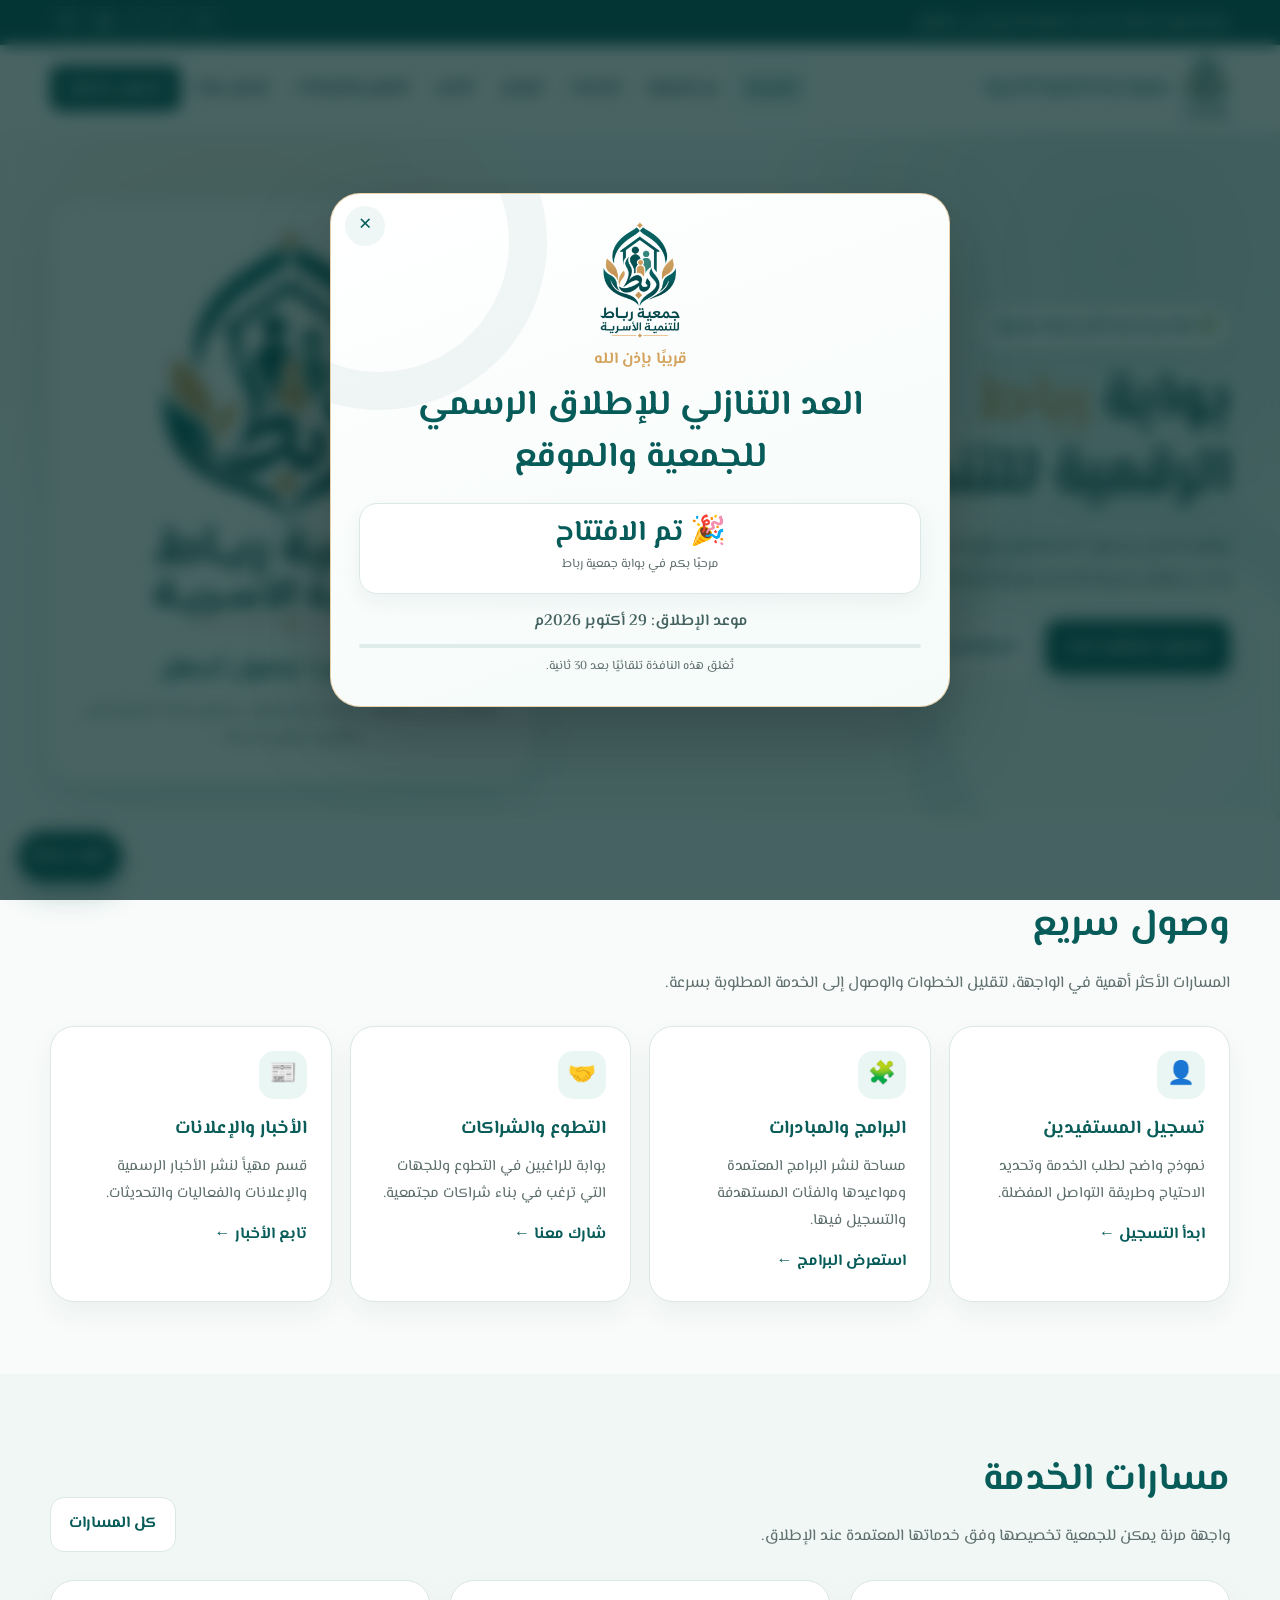
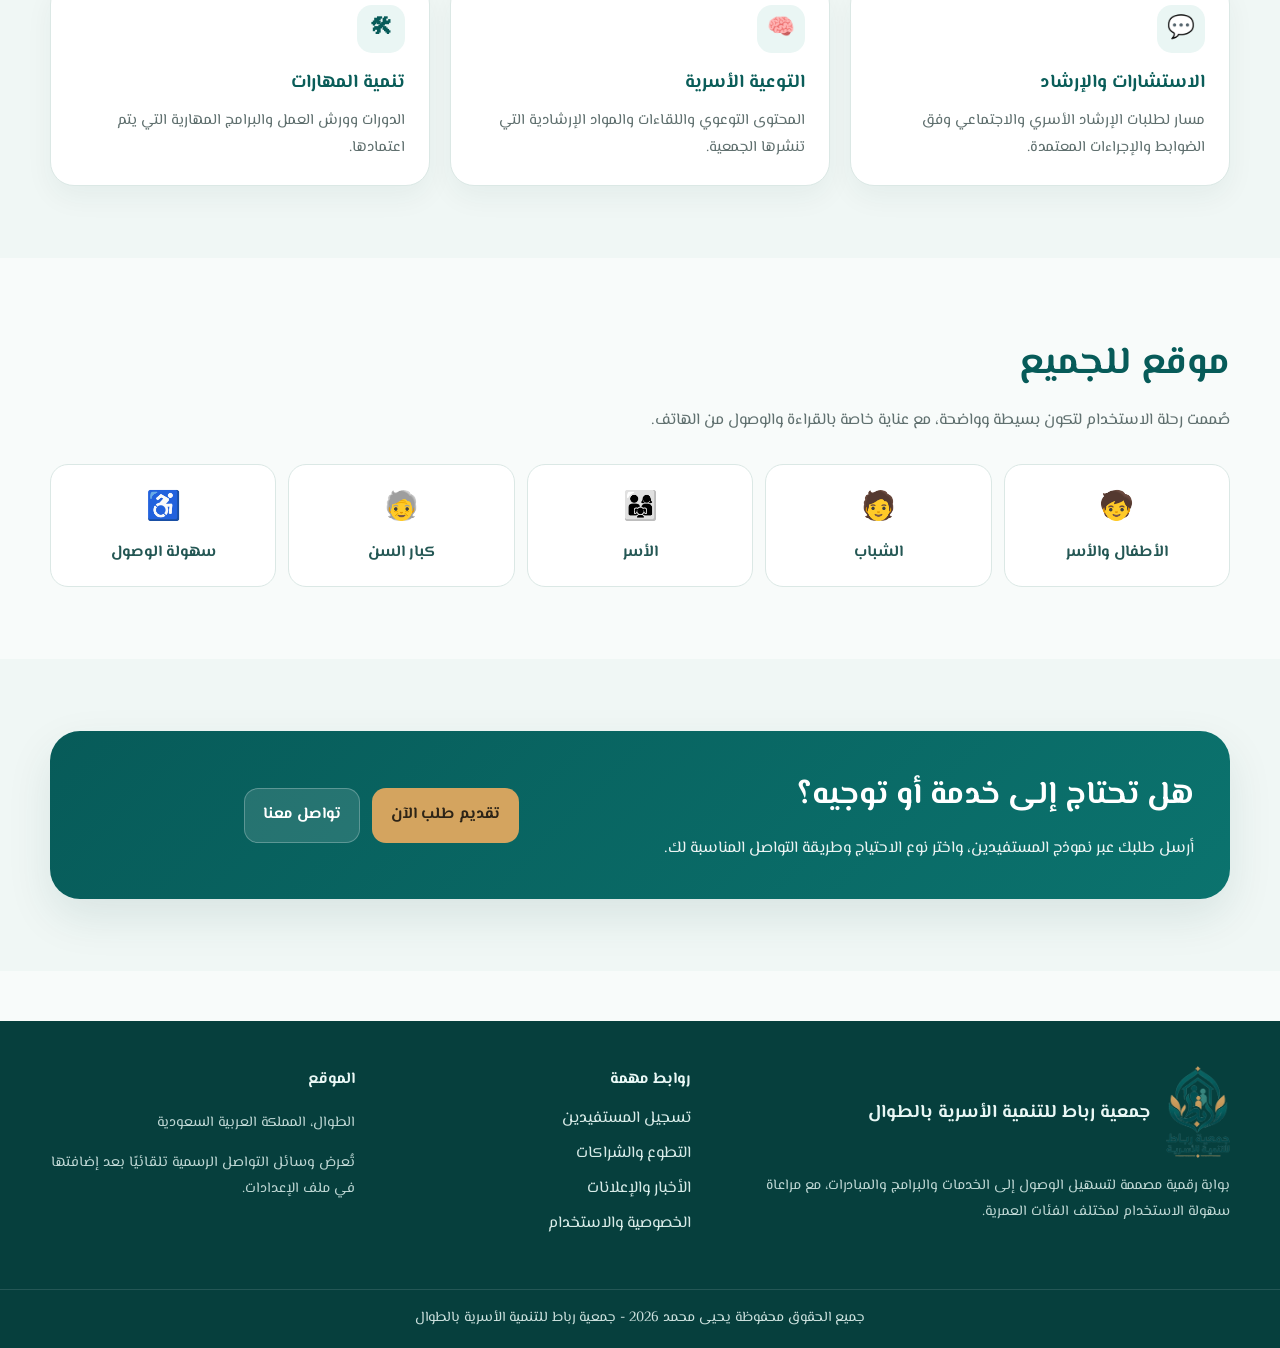
<file: index.html>
<!doctype html><html lang="ar" dir="rtl"><head><meta charset="utf-8"><meta name="viewport" content="width=device-width,initial-scale=1"><meta name="theme-color" content="#075b59"><meta name="description" content="الموقع الرسمي المقترح لجمعية رباط للتنمية الأسرية بالطوال: تسجيل المستفيدين، الخدمات، البرامج، الأخبار، التطوع والتواصل."><title>الرئيسية | جمعية رباط</title><link rel="icon" href="assets/images/icon-192.png"><link rel="manifest" href="manifest.webmanifest"><link rel="stylesheet" href="assets/css/style.css"></head><body><a class="skip-link" href="#main">تخطي إلى المحتوى الرئيسي</a>
<div class="topbar"><div class="container"><div class="topbar-note">منصة رقمية شاملة لخدمات التنمية الأسرية في الطوال</div><div class="access-tools" aria-label="أدوات تسهيل الوصول"><button id="fontUp" title="تكبير الخط">+أ</button><button id="fontDown" title="تصغير الخط">-أ</button><button id="fontReset" title="الحجم الافتراضي">أ</button><button id="contrastBtn" title="تباين عالٍ">◐</button><button id="motionBtn" title="تقليل الحركة">⏸</button></div></div></div>
<header class="site-header"><div class="container nav"><a class="brand" href="index.html"><img src="assets/images/logo-small.png" alt="شعار جمعية رباط للتنمية الأسرية"><span>جمعية رباط للتنمية الأسرية</span></a><button class="menu-btn" id="menuBtn" aria-label="فتح القائمة" aria-controls="navLinks" aria-expanded="false">☰</button><nav aria-label="التنقل الرئيسي"><ul class="nav-links" id="navLinks"><li><a href="index.html" class="active">الرئيسية</a></li><li><a href="about.html" class="">عن الجمعية</a></li><li><a href="services.html" class="">الخدمات</a></li><li><a href="programs.html" class="">البرامج</a></li><li><a href="news.html" class="">الأخبار</a></li><li><a href="volunteer.html" class="">التطوع والشراكات</a></li><li><a href="contact.html" class="">تواصل معنا</a></li><li><a class="nav-cta" href="beneficiaries.html">تسجيل مستفيد</a></li></ul></nav></div></header><main id="main"><section class="hero"><div class="container hero-grid"><div><span class="eyebrow">🌿 معًا نحو أسرة أكثر ترابطًا وتمكينًا</span><h1>بوابة <strong>رباط</strong> الرقمية<br>للتنمية الأسرية</h1><p>موقع شامل وسهل الاستخدام يضع الخدمات والبرامج والتسجيل والأخبار والتطوع في مكان واحد، ويهتم بتجربة واضحة ومريحة لمختلف الأعمار.</p><div class="actions"><a class="btn btn-primary" href="beneficiaries.html">تسجيل مستفيد جديد</a><a class="btn btn-secondary" href="services.html">استعراض الخدمات</a></div></div><div class="hero-card"><img src="assets/images/logo.png" alt="شعار جمعية رباط للتنمية الأسرية"><h2>خدمة أقرب • وصول أسهل</h2><p>تصميم عربي بالكامل، متجاوب مع الجوال، ويحتوي أدوات لتكبير النص والتباين وتقليل الحركة.</p></div></div></section>
<section class="section"><div class="container"><div class="section-head"><div><h2 class="section-title">وصول سريع</h2><p class="section-sub">المسارات الأكثر أهمية في الواجهة، لتقليل الخطوات والوصول إلى الخدمة المطلوبة بسرعة.</p></div></div><div class="grid-4"><a class="card quick-card" href="beneficiaries.html" style="text-decoration:none"><div class="icon">👤</div><h3>تسجيل المستفيدين</h3><p>نموذج واضح لطلب الخدمة وتحديد الاحتياج وطريقة التواصل المفضلة.</p><span class="card-link">ابدأ التسجيل ←</span></a><a class="card quick-card" href="programs.html" style="text-decoration:none"><div class="icon">🧩</div><h3>البرامج والمبادرات</h3><p>مساحة لنشر البرامج المعتمدة ومواعيدها والفئات المستهدفة والتسجيل فيها.</p><span class="card-link">استعرض البرامج ←</span></a><a class="card quick-card" href="volunteer.html" style="text-decoration:none"><div class="icon">🤝</div><h3>التطوع والشراكات</h3><p>بوابة للراغبين في التطوع وللجهات التي ترغب في بناء شراكات مجتمعية.</p><span class="card-link">شارك معنا ←</span></a><a class="card quick-card" href="news.html" style="text-decoration:none"><div class="icon">📰</div><h3>الأخبار والإعلانات</h3><p>قسم مهيأ لنشر الأخبار الرسمية والإعلانات والفعاليات والتحديثات.</p><span class="card-link">تابع الأخبار ←</span></a></div></div></section>
<section class="section alt"><div class="container"><div class="section-head"><div><h2 class="section-title">مسارات الخدمة</h2><p class="section-sub">واجهة مرنة يمكن للجمعية تخصيصها وفق خدماتها المعتمدة عند الإطلاق.</p></div><a class="btn btn-secondary" href="services.html">كل المسارات</a></div><div class="grid-3"><div class="card"><div class="icon">🏠</div><h3>الإرشاد الأسري</h3><p>مسار مخصص لعرض خدمات التوجيه والإرشاد وحجز الطلبات وفق الآلية التي تعتمدها الجمعية.</p></div><div class="card"><div class="icon">🎓</div><h3>التدريب والتوعية</h3><p>مساحة للبرامج التوعوية والورش والدورات والمواد الإرشادية الموجهة للمجتمع.</p></div><div class="card"><div class="icon">🌱</div><h3>التمكين والتنمية</h3><p>عرض المبادرات المرتبطة بالتمكين وتنمية المهارات وربط المستفيدين بالفرص المناسبة.</p></div></div></div></section>
<section class="section"><div class="container"><div class="section-head"><div><h2 class="section-title">موقع للجميع</h2><p class="section-sub">صُممت رحلة الاستخدام لتكون بسيطة وواضحة، مع عناية خاصة بالقراءة والوصول من الهاتف.</p></div></div><div class="audience"><div class="audience-item"><span>🧒</span>الأطفال والأسر</div><div class="audience-item"><span>🧑</span>الشباب</div><div class="audience-item"><span>👨‍👩‍👧</span>الأسر</div><div class="audience-item"><span>🧓</span>كبار السن</div><div class="audience-item"><span>♿</span>سهولة الوصول</div></div></div></section>
<section class="section alt"><div class="container"><div class="info-band"><div><h2>هل تحتاج إلى خدمة أو توجيه؟</h2><p>أرسل طلبك عبر نموذج المستفيدين، واختر نوع الاحتياج وطريقة التواصل المناسبة لك.</p></div><div class="actions"><a class="btn btn-gold" href="beneficiaries.html">تقديم طلب الآن</a><a class="btn btn-secondary" href="contact.html">تواصل معنا</a></div></div></div></section></main><footer class="site-footer"><div class="container footer-grid"><div><div class="footer-logo"><img src="assets/images/logo-small.png" alt="شعار جمعية رباط"><strong>جمعية رباط للتنمية الأسرية بالطوال</strong></div><p class="footer-text">بوابة رقمية مصممة لتسهيل الوصول إلى الخدمات والبرامج والمبادرات، مع مراعاة سهولة الاستخدام لمختلف الفئات العمرية.</p></div><div><strong>روابط مهمة</strong><ul class="footer-links"><li><a href="beneficiaries.html">تسجيل المستفيدين</a></li><li><a href="volunteer.html">التطوع والشراكات</a></li><li><a href="news.html">الأخبار والإعلانات</a></li><li><a href="privacy.html">الخصوصية والاستخدام</a></li></ul></div><div><strong>الموقع</strong><p class="footer-text location-value">الطوال، المملكة العربية السعودية</p><p class="footer-text">تُعرض وسائل التواصل الرسمية تلقائيًا بعد إضافتها في ملف الإعدادات.</p></div></div><div class="copyright"><div class="container">جميع الحقوق محفوظة يحيى محمد 2026 - جمعية رباط للتنمية الأسرية بالطوال</div></div></footer><a class="floating-help" href="beneficiaries.html">طلب خدمة</a><div class="toast" id="toast" role="status"></div><script src="assets/js/config.js"></script><script src="assets/js/site-data.js"></script><script src="assets/js/cms.js"></script><script src="assets/js/main.js"></script></body></html>
</file>
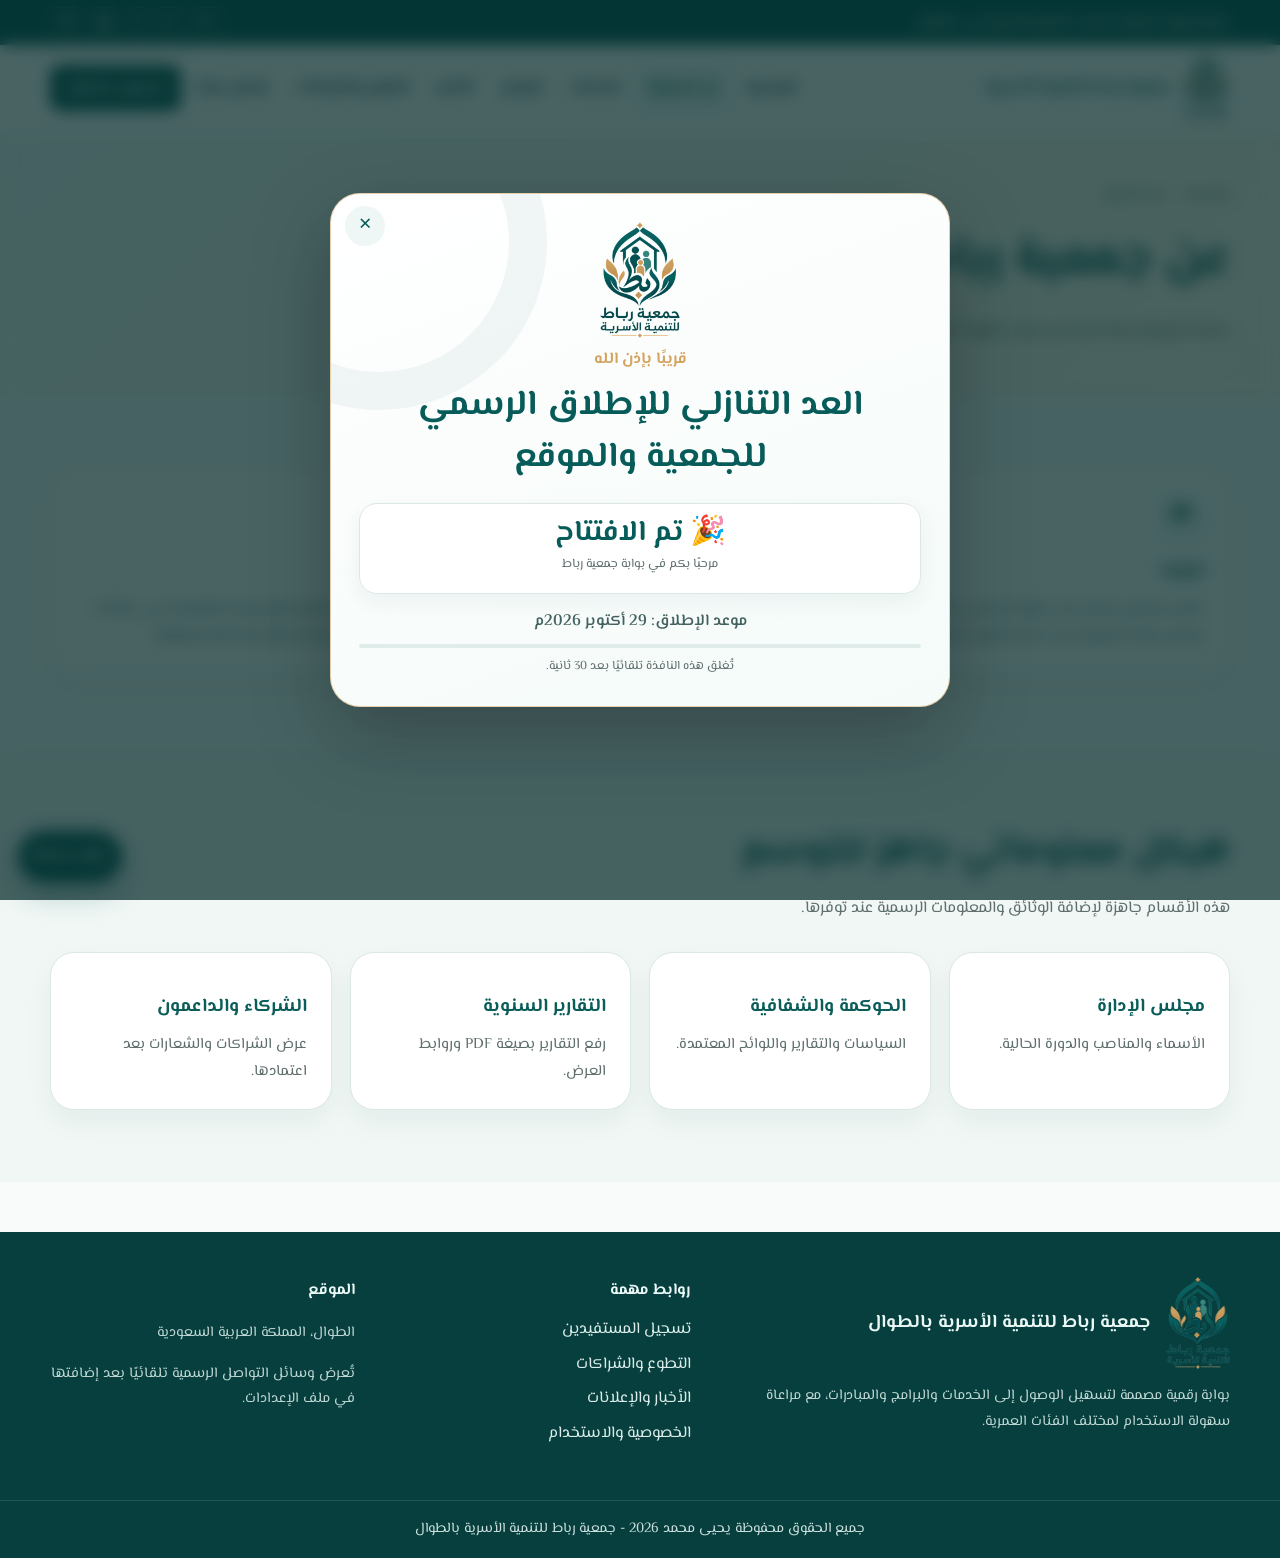
<file: about.html>
<!doctype html><html lang="ar" dir="rtl"><head><meta charset="utf-8"><meta name="viewport" content="width=device-width,initial-scale=1"><meta name="theme-color" content="#075b59"><meta name="description" content="جمعية رباط للتنمية الأسرية بالطوال"><title>عن الجمعية | جمعية رباط</title><link rel="icon" href="assets/images/icon-192.png"><link rel="manifest" href="manifest.webmanifest"><link rel="stylesheet" href="assets/css/style.css"></head><body><a class="skip-link" href="#main">تخطي إلى المحتوى الرئيسي</a>
<div class="topbar"><div class="container"><div class="topbar-note">منصة رقمية شاملة لخدمات التنمية الأسرية في الطوال</div><div class="access-tools" aria-label="أدوات تسهيل الوصول"><button id="fontUp" title="تكبير الخط">+أ</button><button id="fontDown" title="تصغير الخط">-أ</button><button id="fontReset" title="الحجم الافتراضي">أ</button><button id="contrastBtn" title="تباين عالٍ">◐</button><button id="motionBtn" title="تقليل الحركة">⏸</button></div></div></div>
<header class="site-header"><div class="container nav"><a class="brand" href="index.html"><img src="assets/images/logo-small.png" alt="شعار جمعية رباط للتنمية الأسرية"><span>جمعية رباط للتنمية الأسرية</span></a><button class="menu-btn" id="menuBtn" aria-label="فتح القائمة" aria-controls="navLinks" aria-expanded="false">☰</button><nav aria-label="التنقل الرئيسي"><ul class="nav-links" id="navLinks"><li><a href="index.html" class="">الرئيسية</a></li><li><a href="about.html" class="active">عن الجمعية</a></li><li><a href="services.html" class="">الخدمات</a></li><li><a href="programs.html" class="">البرامج</a></li><li><a href="news.html" class="">الأخبار</a></li><li><a href="volunteer.html" class="">التطوع والشراكات</a></li><li><a href="contact.html" class="">تواصل معنا</a></li><li><a class="nav-cta" href="beneficiaries.html">تسجيل مستفيد</a></li></ul></nav></div></header><main id="main"><section class="page-hero"><div class="container"><div class="breadcrumb">الرئيسية ← عن الجمعية</div><h1>عن جمعية رباط</h1><p>صفحة تعريفية مرنة تُستخدم لعرض الهوية المؤسسية والمعلومات الرسمية المعتمدة عن الجمعية بعد اعتمادها.</p></div></section><section class="section"><div class="container"><div class="grid-3"><div class="card"><div class="icon">👁</div><h3>الرؤية</h3><p>مكان مخصص لإدراج نص الرؤية الرسمي المعتمد من مجلس إدارة الجمعية دون الحاجة لتغيير تصميم الموقع.</p></div><div class="card"><div class="icon">🎯</div><h3>الرسالة</h3><p>مكان مخصص لإدراج الرسالة المؤسسية الرسمية للجمعية فور اعتماد الصياغة النهائية.</p></div><div class="card"><div class="icon">💎</div><h3>القيم</h3><p>يمكن عرض القيم المؤسسية المعتمدة في بطاقات واضحة ومختصرة تسهّل قراءتها وفهمها.</p></div></div></div></section><section class="section alt"><div class="container"><div class="section-head"><div><h2 class="section-title">هيكل معلوماتي جاهز للتوسع</h2><p class="section-sub">هذه الأقسام جاهزة لإضافة الوثائق والمعلومات الرسمية عند توفرها.</p></div></div><div class="grid-4"><div class="card"><h3>مجلس الإدارة</h3><p>الأسماء والمناصب والدورة الحالية.</p></div><div class="card"><h3>الحوكمة والشفافية</h3><p>السياسات والتقارير واللوائح المعتمدة.</p></div><div class="card"><h3>التقارير السنوية</h3><p>رفع التقارير بصيغة PDF وروابط العرض.</p></div><div class="card"><h3>الشركاء والداعمون</h3><p>عرض الشراكات والشعارات بعد اعتمادها.</p></div></div></div></section></main><footer class="site-footer"><div class="container footer-grid"><div><div class="footer-logo"><img src="assets/images/logo-small.png" alt="شعار جمعية رباط"><strong>جمعية رباط للتنمية الأسرية بالطوال</strong></div><p class="footer-text">بوابة رقمية مصممة لتسهيل الوصول إلى الخدمات والبرامج والمبادرات، مع مراعاة سهولة الاستخدام لمختلف الفئات العمرية.</p></div><div><strong>روابط مهمة</strong><ul class="footer-links"><li><a href="beneficiaries.html">تسجيل المستفيدين</a></li><li><a href="volunteer.html">التطوع والشراكات</a></li><li><a href="news.html">الأخبار والإعلانات</a></li><li><a href="privacy.html">الخصوصية والاستخدام</a></li></ul></div><div><strong>الموقع</strong><p class="footer-text location-value">الطوال، المملكة العربية السعودية</p><p class="footer-text">تُعرض وسائل التواصل الرسمية تلقائيًا بعد إضافتها في ملف الإعدادات.</p></div></div><div class="copyright"><div class="container">جميع الحقوق محفوظة يحيى محمد 2026 - جمعية رباط للتنمية الأسرية بالطوال</div></div></footer><a class="floating-help" href="beneficiaries.html">طلب خدمة</a><div class="toast" id="toast" role="status"></div><script src="assets/js/config.js"></script><script src="assets/js/site-data.js"></script><script src="assets/js/cms.js"></script><script src="assets/js/main.js"></script></body></html>
</file>
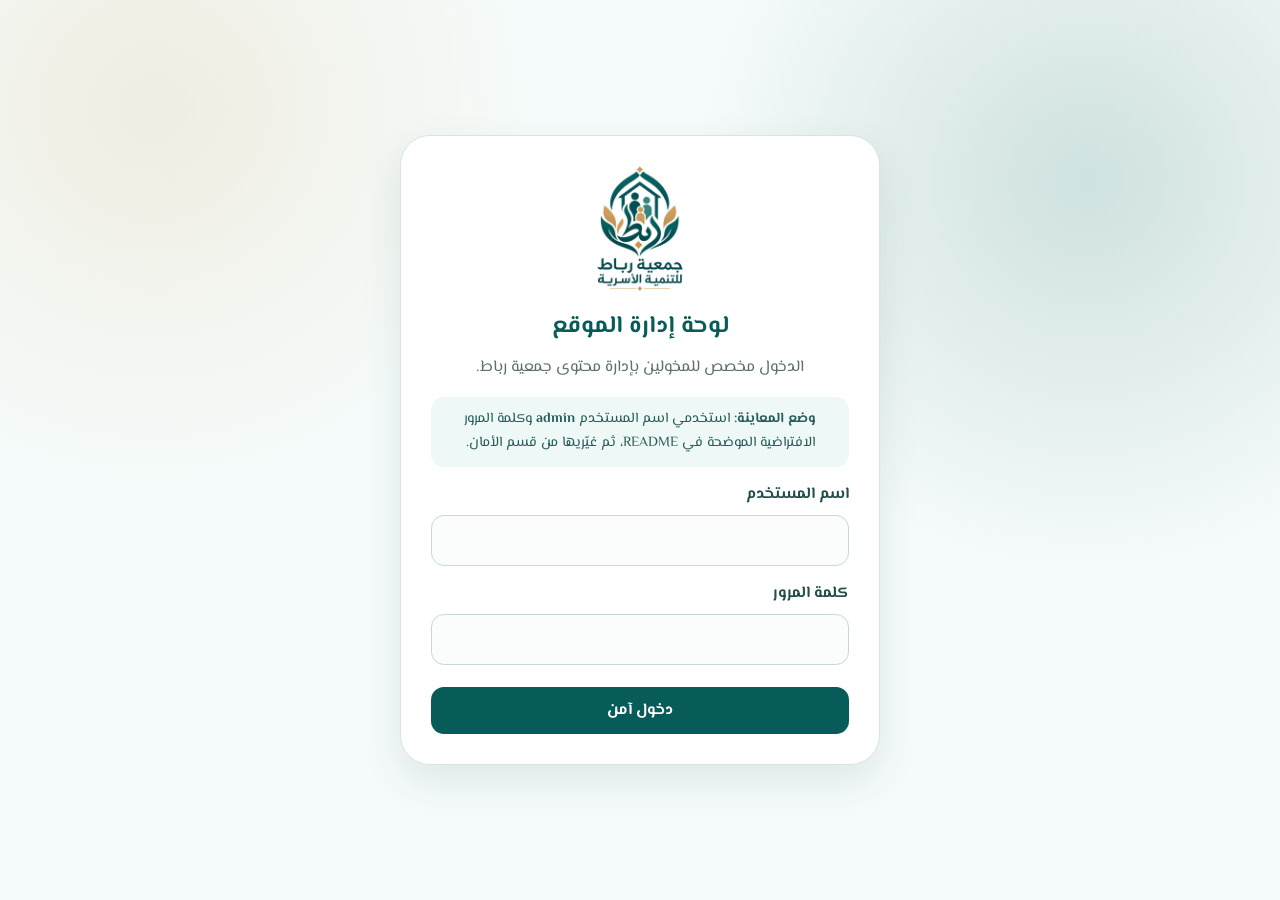
<file: admin.html>
<!doctype html>
<html lang="ar" dir="rtl">
<head>
  <meta charset="utf-8">
  <meta name="viewport" content="width=device-width,initial-scale=1">
  <meta name="theme-color" content="#075b59">
  <meta name="robots" content="noindex,nofollow">
  <title>لوحة إدارة جمعية رباط</title>
  <link rel="icon" href="assets/images/icon-192.png">
  <link rel="stylesheet" href="assets/css/admin.css">
</head>
<body class="admin-page">
  <section class="admin-login" id="loginView">
    <div class="login-card">
      <img src="assets/images/logo.png" alt="شعار جمعية رباط">
      <h1>لوحة إدارة الموقع</h1>
      <p>الدخول مخصص للمخولين بإدارة محتوى جمعية رباط.</p>
      <div id="loginModeNotice" class="notice info"></div>
      <form id="loginForm">
        <div class="field"><label for="adminUser">اسم المستخدم</label><input id="adminUser" autocomplete="username" required></div>
        <div class="field"><label for="adminPassword">كلمة المرور</label><input id="adminPassword" type="password" autocomplete="current-password" required></div>
        <button class="btn btn-primary" type="submit">دخول آمن</button>
        <div id="loginError" class="notice error hidden"></div>
      </form>
    </div>
  </section>

  <div class="admin-shell hidden" id="adminView">
    <aside class="admin-sidebar" id="adminSidebar">
      <div class="admin-brand"><img src="assets/images/logo-small.png" alt="شعار جمعية رباط"><strong>إدارة جمعية رباط</strong><small id="adminModeText"></small></div>
      <nav class="admin-nav" id="adminNav">
        <button class="active" data-panel="dashboard">▦ لوحة المؤشرات</button>
        <button data-panel="general">⚙ الإعدادات العامة</button>
        <button data-panel="home">⌂ الصفحة الرئيسية</button>
        <button data-panel="about">◉ عن الجمعية والصفحات</button>
        <button data-panel="services">✦ الخدمات</button>
        <button data-panel="programs">▣ البرامج والمبادرات</button>
        <button data-panel="news">📰 الأخبار والإعلانات</button>
        <button data-panel="requests">👥 المستفيدون والطلبات</button>
        <button data-panel="security">🔐 الأمان والدخول</button>
      </nav>
      <button class="btn exit" id="logoutBtn">تسجيل الخروج</button>
    </aside>

    <main class="admin-main">
      <header class="admin-top">
        <div style="display:flex;align-items:center;gap:10px"><button class="btn btn-soft mobile-menu" id="mobileMenu">☰</button><h2 id="topTitle">لوحة المؤشرات</h2></div>
        <div class="admin-top-actions"><span class="sync-badge" id="syncBadge">جاهز</span><a class="btn btn-outline hide-mobile" href="index.html" target="_blank">عرض الموقع ↗</a><button class="btn btn-primary" id="saveAllTop">حفظ التغييرات</button></div>
      </header>

      <div class="admin-content">
        <section class="panel active" data-panel-view="dashboard">
          <div class="panel-head"><div><h1>لوحة المؤشرات</h1><p>نظرة سريعة على محتوى الموقع والطلبات.</p></div><button class="btn btn-soft" id="refreshDashboard">تحديث البيانات</button></div>
          <div class="cards"><div class="stat"><b id="statBeneficiaries">0</b><span>طلبات مستفيدين</span></div><div class="stat"><b id="statPrograms">0</b><span>برامج منشورة</span></div><div class="stat"><b id="statNews">0</b><span>أخبار وإعلانات</span></div><div class="stat"><b id="statServices">0</b><span>خدمات</span></div></div>
          <div class="admin-card" style="margin-top:18px"><h3>حالة الإطلاق</h3><p id="launchSummary" class="small"></p><div class="notice info">يُعرض العد التنازلي في نافذة منبثقة للزوار، وتختفي تلقائيًا بعد المدة المحددة من لوحة الإدارة.</div></div>
        </section>

        <section class="panel" data-panel-view="general">
          <div class="panel-head"><div><h1>الإعدادات العامة</h1><p>الهوية، التواصل، ومؤقت الإطلاق.</p></div></div>
          <div class="admin-card"><h3>هوية الموقع</h3><div class="form-grid">
            <div class="field"><label>اسم الجمعية الكامل</label><input data-bind="general.associationName"></div>
            <div class="field"><label>الاسم المختصر في الترويسة</label><input data-bind="general.shortName"></div>
            <div class="field full"><label>الشريط العلوي</label><input data-bind="general.topbar"></div>
            <div class="field"><label>الموقع الجغرافي</label><input data-bind="general.locationLabel"></div>
            <div class="field"><label>حقوق النشر</label><input data-bind="general.copyright"></div>
            <div class="field full"><label>نص التذييل</label><textarea data-bind="general.footerText"></textarea></div>
          </div></div>
          <div class="admin-card"><h3>قنوات التواصل</h3><div class="form-grid">
            <div class="field"><label>الهاتف</label><input data-bind="general.contact.phone"></div><div class="field"><label>واتساب</label><input data-bind="general.contact.whatsapp"></div>
            <div class="field"><label>البريد الإلكتروني</label><input data-bind="general.contact.email"></div><div class="field"><label>رابط X</label><input data-bind="general.contact.x"></div>
            <div class="field"><label>إنستغرام</label><input data-bind="general.contact.instagram"></div><div class="field"><label>يوتيوب</label><input data-bind="general.contact.youtube"></div>
          </div></div>
          <div class="admin-card"><h3>العد التنازلي وشاشة الإطلاق</h3><div class="form-grid">
            <div class="field"><label>تاريخ ووقت الإطلاق</label><input type="datetime-local" id="launchDateInput"></div>
            <div class="field"><label>مدة ظهور النافذة بالثواني</label><input type="number" min="5" max="300" data-bind="launch.popupSeconds"></div>
            <div class="field full"><label>عنوان العد التنازلي</label><input data-bind="launch.title"></div>
            <div class="field"><label>النص أسفل العداد</label><input data-bind="launch.dateLabel"></div>
            <div class="field"><label>إظهار النافذة</label><select id="popupEnabled"><option value="true">مفعّلة</option><option value="false">موقوفة</option></select></div>
            <div class="field"><label>الظهور للزائر</label><select id="showOnce"><option value="true">مرة واحدة في الجلسة</option><option value="false">مع كل تحميل للصفحة</option></select></div>
          </div></div>
          <div class="save-row"><button class="btn btn-primary save-content">حفظ الإعدادات</button></div>
        </section>

        <section class="panel" data-panel-view="home">
          <div class="panel-head"><div><h1>الصفحة الرئيسية</h1><p>تحرير النصوص الرئيسة دون تعديل الأكواد.</p></div></div>
          <div class="admin-card"><div class="form-grid">
            <div class="field full"><label>العبارة أعلى العنوان</label><input data-bind="home.eyebrow"></div>
            <div class="field"><label>بداية العنوان</label><input data-bind="home.heroPrefix"></div><div class="field"><label>الكلمة المميزة</label><input data-bind="home.heroHighlight"></div>
            <div class="field full"><label>تكملة العنوان</label><input data-bind="home.heroSuffix"></div><div class="field full"><label>الوصف الرئيسي</label><textarea data-bind="home.heroDescription"></textarea></div>
            <div class="field"><label>زر التسجيل</label><input data-bind="home.primaryCta"></div><div class="field"><label>زر الخدمات</label><input data-bind="home.secondaryCta"></div>
            <div class="field"><label>عنوان بطاقة الشعار</label><input data-bind="home.heroCardTitle"></div><div class="field"><label>وصف بطاقة الشعار</label><input data-bind="home.heroCardText"></div>
            <div class="field"><label>عنوان الوصول السريع</label><input data-bind="home.quickTitle"></div><div class="field"><label>عنوان مسارات الخدمة</label><input data-bind="home.serviceTitle"></div>
            <div class="field full"><label>وصف الوصول السريع</label><textarea data-bind="home.quickSub"></textarea></div><div class="field full"><label>وصف مسارات الخدمة</label><textarea data-bind="home.serviceSub"></textarea></div>
            <div class="field"><label>عنوان قسم الجمهور</label><input data-bind="home.audienceTitle"></div><div class="field"><label>عنوان الشريط الختامي</label><input data-bind="home.infoTitle"></div>
            <div class="field full"><label>وصف قسم الجمهور</label><textarea data-bind="home.audienceSub"></textarea></div><div class="field full"><label>نص الشريط الختامي</label><textarea data-bind="home.infoText"></textarea></div>
          </div></div><div class="save-row"><button class="btn btn-primary save-content">حفظ الصفحة الرئيسية</button></div>
        </section>

        <section class="panel" data-panel-view="about">
          <div class="panel-head"><div><h1>عن الجمعية والصفحات</h1><p>إدارة الرؤية والرسالة والقيم ووصف الصفحات الداخلية.</p></div></div>
          <div class="admin-card"><h3>عن الجمعية</h3><div class="form-grid">
            <div class="field full"><label>الرؤية</label><textarea data-bind="about.vision"></textarea></div><div class="field full"><label>الرسالة</label><textarea data-bind="about.mission"></textarea></div><div class="field full"><label>القيم</label><textarea data-bind="about.values"></textarea></div>
            <div class="field"><label>مجلس الإدارة</label><textarea data-bind="about.board"></textarea></div><div class="field"><label>الحوكمة والشفافية</label><textarea data-bind="about.governance"></textarea></div>
            <div class="field"><label>التقارير السنوية</label><textarea data-bind="about.reports"></textarea></div><div class="field"><label>الشركاء والداعمون</label><textarea data-bind="about.partners"></textarea></div>
          </div></div>
          <div class="admin-card"><h3>وصف الصفحات</h3><div class="form-grid">
            <div class="field full"><label>عن الجمعية</label><input data-bind="pages.aboutDescription"></div><div class="field full"><label>الخدمات</label><input data-bind="pages.servicesDescription"></div>
            <div class="field full"><label>البرامج</label><input data-bind="pages.programsDescription"></div><div class="field full"><label>الأخبار</label><input data-bind="pages.newsDescription"></div>
            <div class="field full"><label>التطوع والشراكات</label><input data-bind="pages.volunteerDescription"></div><div class="field full"><label>تسجيل المستفيدين</label><input data-bind="pages.beneficiariesDescription"></div>
            <div class="field full"><label>تواصل معنا</label><input data-bind="pages.contactDescription"></div><div class="field full"><label>الخصوصية</label><input data-bind="pages.privacyDescription"></div>
          </div></div><div class="save-row"><button class="btn btn-primary save-content">حفظ البيانات</button></div>
        </section>

        <section class="panel" data-panel-view="services">
          <div class="panel-head"><div><h1>الخدمات</h1><p>إضافة الخدمات وتعديلها وحذفها وترتيب محتواها.</p></div><button class="btn btn-soft" id="addService">+ إضافة خدمة</button></div>
          <div class="list-editor" id="servicesEditor"></div><div class="save-row"><button class="btn btn-primary save-content">حفظ الخدمات</button></div>
        </section>

        <section class="panel" data-panel-view="programs">
          <div class="panel-head"><div><h1>البرامج والمبادرات</h1><p>إدارة التصنيفات والبرامج المنشورة.</p></div><button class="btn btn-soft" id="addProgram">+ إضافة برنامج</button></div>
          <div class="admin-card"><h3>تصنيفات البرامج</h3><div class="list-editor" id="programCategoriesEditor"></div><button class="btn btn-soft add-row" id="addProgramCategory">+ إضافة تصنيف</button></div>
          <div class="admin-card"><h3>البرامج المنشورة</h3><div class="list-editor" id="programsEditor"></div></div>
          <div class="save-row"><button class="btn btn-primary save-content">حفظ البرامج</button></div>
        </section>

        <section class="panel" data-panel-view="news">
          <div class="panel-head"><div><h1>الأخبار والإعلانات</h1><p>نشر خبر أو إعلان أو فعالية وإدارته.</p></div><button class="btn btn-soft" id="addNews">+ إضافة خبر</button></div>
          <div class="list-editor" id="newsEditor"></div><div class="save-row"><button class="btn btn-primary save-content">حفظ الأخبار</button></div>
        </section>

        <section class="panel" data-panel-view="requests">
          <div class="panel-head"><div><h1>المستفيدون والطلبات</h1><p>عرض طلبات المستفيدين والتطوع والتواصل، مع البحث وتحديث الحالة والحذف.</p></div><button class="btn btn-soft" id="refreshRequests">↻ تحديث</button></div>
          <div class="toolbar"><input id="requestSearch" placeholder="ابحث بالاسم أو الجوال أو التفاصيل"><select id="requestTypeFilter"><option value="">جميع الأنواع</option><option value="beneficiary">المستفيدون</option><option value="volunteer">التطوع والشراكات</option><option value="contact">التواصل</option></select><button class="btn btn-outline" id="exportRequests">تصدير CSV</button></div>
          <div class="table-wrap"><table class="admin-table"><thead><tr><th>النوع</th><th>وقت الاستلام</th><th>الاسم</th><th>الجوال</th><th>الخدمة/الموضوع</th><th>التفاصيل</th><th>الحالة</th><th>إجراء</th></tr></thead><tbody id="requestsBody"></tbody></table></div>
        </section>

        <section class="panel" data-panel-view="security">
          <div class="panel-head"><div><h1>الأمان والدخول</h1><p>إدارة بيانات دخول لوحة التحكم.</p></div></div>
          <div class="admin-card"><h3>تغيير بيانات الدخول</h3><div class="form-grid"><div class="field"><label>اسم المستخدم الجديد</label><input id="newAdminUser"></div><div class="field"><label>كلمة المرور الجديدة</label><input id="newAdminPassword" type="password" minlength="10"></div></div><div class="save-row"><button class="btn btn-primary" id="changeCredentials">تحديث بيانات الدخول</button></div></div>
          <div class="notice warn" id="securityNotice"></div>
        </section>
      </div>
    </main>
  </div>
  <div class="toast" id="adminToast"></div>
  <script src="assets/js/config.js"></script>
  <script src="assets/js/site-data.js"></script>
  <script src="assets/js/admin.js"></script>
</body>
</html>
</file>
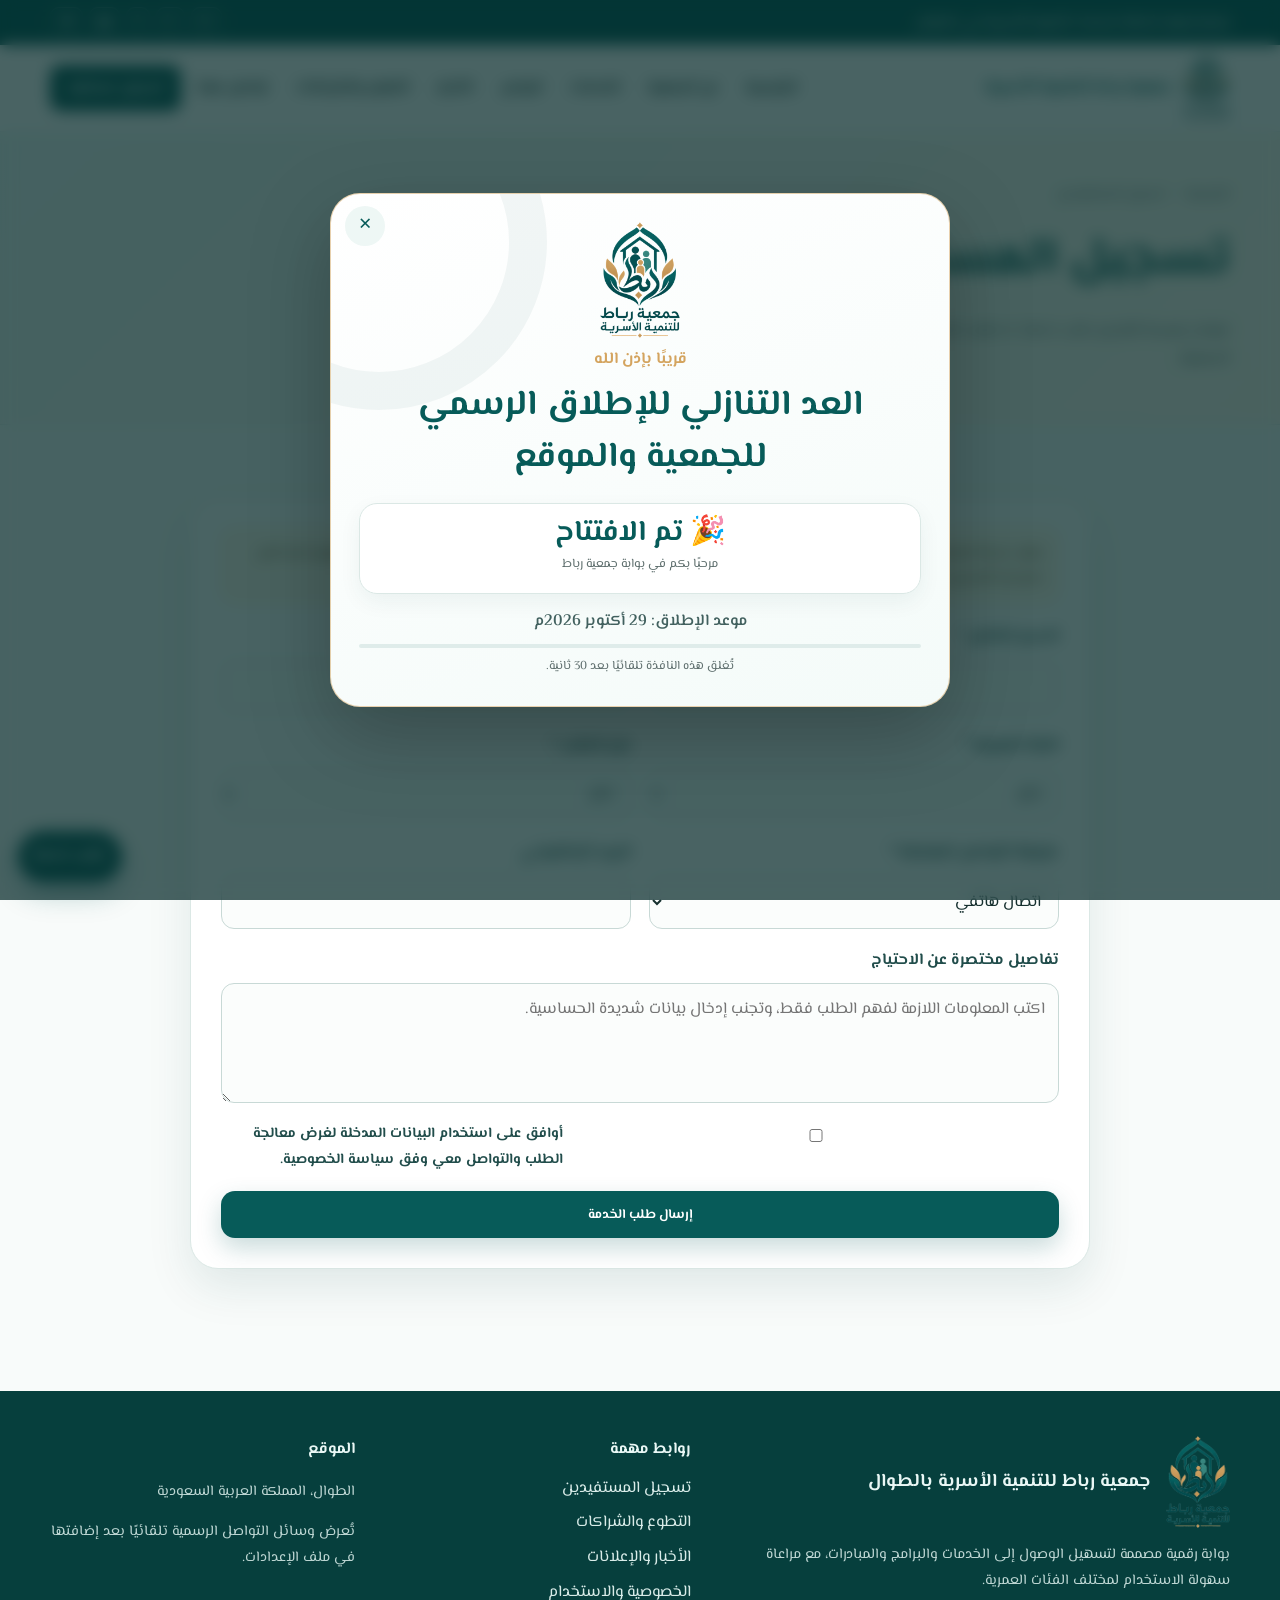
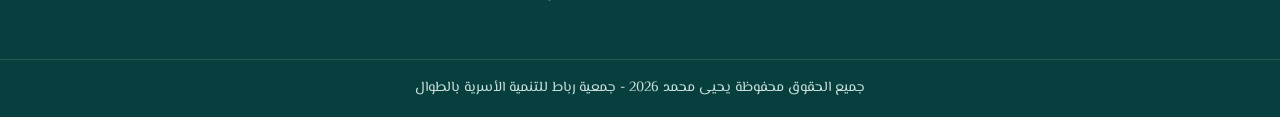
<file: beneficiaries.html>
<!doctype html><html lang="ar" dir="rtl"><head><meta charset="utf-8"><meta name="viewport" content="width=device-width,initial-scale=1"><meta name="theme-color" content="#075b59"><meta name="description" content="جمعية رباط للتنمية الأسرية بالطوال"><title>تسجيل المستفيدين | جمعية رباط</title><link rel="icon" href="assets/images/icon-192.png"><link rel="manifest" href="manifest.webmanifest"><link rel="stylesheet" href="assets/css/style.css"></head><body><a class="skip-link" href="#main">تخطي إلى المحتوى الرئيسي</a>
<div class="topbar"><div class="container"><div class="topbar-note">منصة رقمية شاملة لخدمات التنمية الأسرية في الطوال</div><div class="access-tools" aria-label="أدوات تسهيل الوصول"><button id="fontUp" title="تكبير الخط">+أ</button><button id="fontDown" title="تصغير الخط">-أ</button><button id="fontReset" title="الحجم الافتراضي">أ</button><button id="contrastBtn" title="تباين عالٍ">◐</button><button id="motionBtn" title="تقليل الحركة">⏸</button></div></div></div>
<header class="site-header"><div class="container nav"><a class="brand" href="index.html"><img src="assets/images/logo-small.png" alt="شعار جمعية رباط للتنمية الأسرية"><span>جمعية رباط للتنمية الأسرية</span></a><button class="menu-btn" id="menuBtn" aria-label="فتح القائمة" aria-controls="navLinks" aria-expanded="false">☰</button><nav aria-label="التنقل الرئيسي"><ul class="nav-links" id="navLinks"><li><a href="index.html" class="">الرئيسية</a></li><li><a href="about.html" class="">عن الجمعية</a></li><li><a href="services.html" class="">الخدمات</a></li><li><a href="programs.html" class="">البرامج</a></li><li><a href="news.html" class="">الأخبار</a></li><li><a href="volunteer.html" class="">التطوع والشراكات</a></li><li><a href="contact.html" class="">تواصل معنا</a></li><li><a class="nav-cta" href="beneficiaries.html">تسجيل مستفيد</a></li></ul></nav></div></header><main id="main"><section class="page-hero"><div class="container"><div class="breadcrumb">الرئيسية ← تسجيل المستفيدين</div><h1>تسجيل المستفيدين</h1><p>نموذج مبسط لتقديم طلب خدمة. لا تطلب المنصة معلومات حساسة غير لازمة، ويمكن ربط الإرسال بقناة استقبال آمنة تعتمدها الجمعية.</p></div></section><section class="section"><div class="container"><div class="form-card"><div class="form-note">مهم: نسخة الموقع الحالية تحفظ الطلب محليًا في وضع المعاينة إلى أن يتم وضع رابط الاستقبال الآمن في ملف <b>config.js</b>. يوصى بتفعيل الربط قبل نشر رابط التسجيل للعامة.</div><form data-ribat-form data-form-type="beneficiary"><div class="form-grid"><div class="field"><label for="fullName">الاسم الكامل *</label><input id="fullName" name="fullName" required autocomplete="name"></div><div class="field"><label for="mobile">رقم الجوال *</label><input id="mobile" name="mobile" required inputmode="tel" pattern="[0-9+ ]{8,16}" autocomplete="tel"></div><div class="field"><label for="ageGroup">الفئة العمرية *</label><select id="ageGroup" name="ageGroup" required><option value="">اختر</option><option>أقل من 18 سنة - عبر ولي الأمر</option><option>18 - 29 سنة</option><option>30 - 44 سنة</option><option>45 - 59 سنة</option><option>60 سنة فأكثر</option></select></div><div class="field"><label for="serviceType">نوع الطلب *</label><select id="serviceType" name="serviceType" required><option value="">اختر</option><option>استشارة أو إرشاد أسري</option><option>برنامج تدريبي أو توعوي</option><option>تمكين وتنمية مهارات</option><option>برنامج للطفولة أو الناشئة</option><option>مبادرة لكبار السن</option><option>أخرى</option></select></div><div class="field"><label for="contactMethod">طريقة التواصل المفضلة *</label><select id="contactMethod" name="contactMethod" required><option>اتصال هاتفي</option><option>رسالة نصية</option><option>واتساب</option><option>بريد إلكتروني</option></select></div><div class="field"><label for="email">البريد الإلكتروني</label><input id="email" type="email" name="email" autocomplete="email"></div><div class="field full"><label for="details">تفاصيل مختصرة عن الاحتياج</label><textarea id="details" name="details" maxlength="1000" placeholder="اكتب المعلومات اللازمة لفهم الطلب فقط، وتجنب إدخال بيانات شديدة الحساسية."></textarea></div><div class="field full"><label class="check"><input type="checkbox" name="consent" value="yes" required><span>أوافق على استخدام البيانات المدخلة لغرض معالجة الطلب والتواصل معي وفق سياسة الخصوصية.</span></label></div><div class="field full"><button class="btn btn-primary" type="submit">إرسال طلب الخدمة</button><div class="form-status" role="status"></div></div></div></form></div></div></section><script src="assets/js/forms.js"></script></main><footer class="site-footer"><div class="container footer-grid"><div><div class="footer-logo"><img src="assets/images/logo-small.png" alt="شعار جمعية رباط"><strong>جمعية رباط للتنمية الأسرية بالطوال</strong></div><p class="footer-text">بوابة رقمية مصممة لتسهيل الوصول إلى الخدمات والبرامج والمبادرات، مع مراعاة سهولة الاستخدام لمختلف الفئات العمرية.</p></div><div><strong>روابط مهمة</strong><ul class="footer-links"><li><a href="beneficiaries.html">تسجيل المستفيدين</a></li><li><a href="volunteer.html">التطوع والشراكات</a></li><li><a href="news.html">الأخبار والإعلانات</a></li><li><a href="privacy.html">الخصوصية والاستخدام</a></li></ul></div><div><strong>الموقع</strong><p class="footer-text location-value">الطوال، المملكة العربية السعودية</p><p class="footer-text">تُعرض وسائل التواصل الرسمية تلقائيًا بعد إضافتها في ملف الإعدادات.</p></div></div><div class="copyright"><div class="container">جميع الحقوق محفوظة يحيى محمد 2026 - جمعية رباط للتنمية الأسرية بالطوال</div></div></footer><a class="floating-help" href="beneficiaries.html">طلب خدمة</a><div class="toast" id="toast" role="status"></div><script src="assets/js/config.js"></script><script src="assets/js/site-data.js"></script><script src="assets/js/cms.js"></script><script src="assets/js/main.js"></script></body></html>
</file>
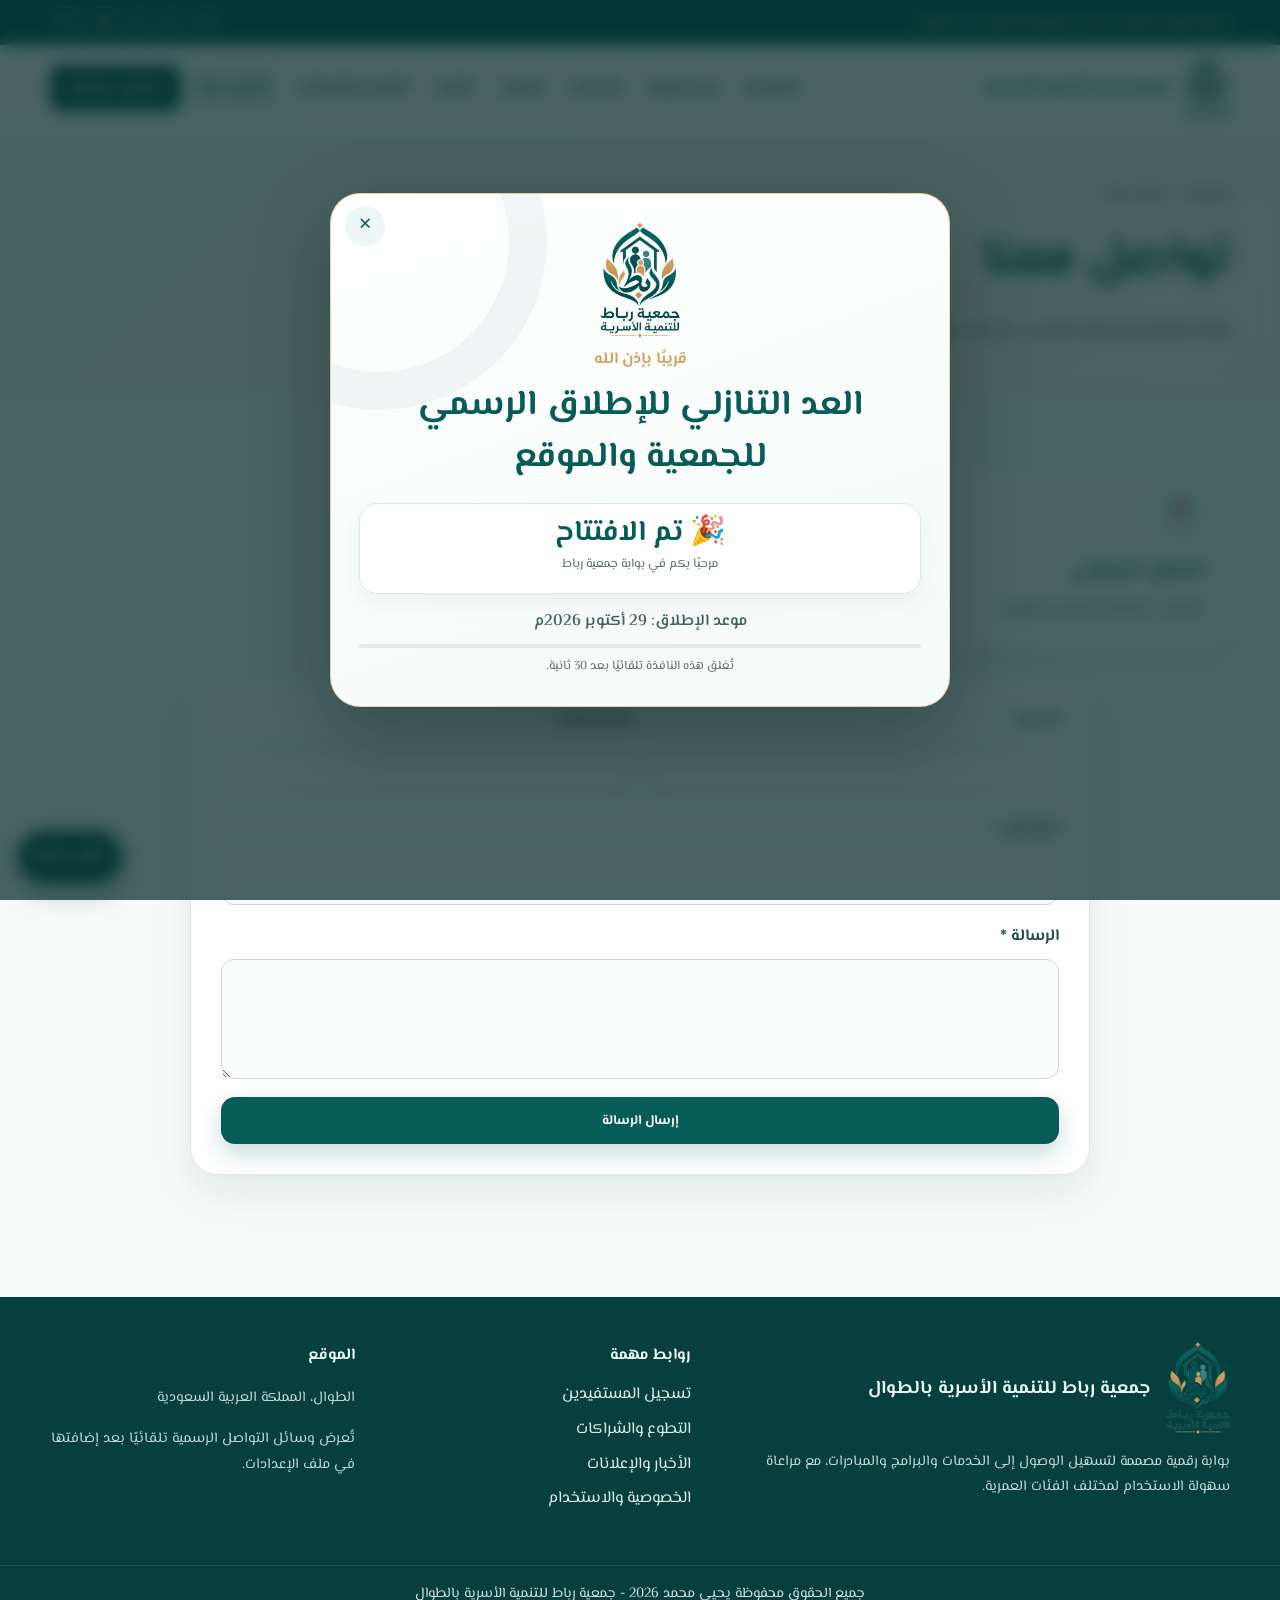
<file: contact.html>
<!doctype html><html lang="ar" dir="rtl"><head><meta charset="utf-8"><meta name="viewport" content="width=device-width,initial-scale=1"><meta name="theme-color" content="#075b59"><meta name="description" content="جمعية رباط للتنمية الأسرية بالطوال"><title>تواصل معنا | جمعية رباط</title><link rel="icon" href="assets/images/icon-192.png"><link rel="manifest" href="manifest.webmanifest"><link rel="stylesheet" href="assets/css/style.css"></head><body><a class="skip-link" href="#main">تخطي إلى المحتوى الرئيسي</a>
<div class="topbar"><div class="container"><div class="topbar-note">منصة رقمية شاملة لخدمات التنمية الأسرية في الطوال</div><div class="access-tools" aria-label="أدوات تسهيل الوصول"><button id="fontUp" title="تكبير الخط">+أ</button><button id="fontDown" title="تصغير الخط">-أ</button><button id="fontReset" title="الحجم الافتراضي">أ</button><button id="contrastBtn" title="تباين عالٍ">◐</button><button id="motionBtn" title="تقليل الحركة">⏸</button></div></div></div>
<header class="site-header"><div class="container nav"><a class="brand" href="index.html"><img src="assets/images/logo-small.png" alt="شعار جمعية رباط للتنمية الأسرية"><span>جمعية رباط للتنمية الأسرية</span></a><button class="menu-btn" id="menuBtn" aria-label="فتح القائمة" aria-controls="navLinks" aria-expanded="false">☰</button><nav aria-label="التنقل الرئيسي"><ul class="nav-links" id="navLinks"><li><a href="index.html" class="">الرئيسية</a></li><li><a href="about.html" class="">عن الجمعية</a></li><li><a href="services.html" class="">الخدمات</a></li><li><a href="programs.html" class="">البرامج</a></li><li><a href="news.html" class="">الأخبار</a></li><li><a href="volunteer.html" class="">التطوع والشراكات</a></li><li><a href="contact.html" class="active">تواصل معنا</a></li><li><a class="nav-cta" href="beneficiaries.html">تسجيل مستفيد</a></li></ul></nav></div></header><main id="main"><section class="page-hero"><div class="container"><div class="breadcrumb">الرئيسية ← تواصل معنا</div><h1>تواصل معنا</h1><p>قنوات التواصل الرسمية تظهر في الموقع بعد إضافتها في ملف الإعدادات، دون الحاجة إلى تعديل تصميم الصفحات.</p></div></section><section class="section"><div class="container"><div class="grid-3"><div class="card"><div class="icon">📍</div><h3>النطاق الجغرافي</h3><p class="location-value">الطوال، المملكة العربية السعودية</p></div><div class="card" data-contact-row hidden><div class="icon">☎</div><h3>الهاتف</h3><p class="contact-value" data-key="phone"></p></div><div class="card" data-contact-row hidden><div class="icon">✉</div><h3>البريد الإلكتروني</h3><p class="contact-value" data-key="email"></p></div></div><div class="form-card" style="margin-top:28px"><form data-ribat-form data-form-type="contact"><div class="form-grid"><div class="field"><label for="cname">الاسم *</label><input id="cname" name="fullName" required></div><div class="field"><label for="cmobile">رقم الجوال *</label><input id="cmobile" name="mobile" required inputmode="tel"></div><div class="field full"><label for="csubject">الموضوع *</label><input id="csubject" name="subject" required></div><div class="field full"><label for="cmessage">الرسالة *</label><textarea id="cmessage" name="message" required></textarea></div><div class="field full"><button class="btn btn-primary" type="submit">إرسال الرسالة</button><div class="form-status" role="status"></div></div></div></form></div></div></section><script src="assets/js/forms.js"></script></main><footer class="site-footer"><div class="container footer-grid"><div><div class="footer-logo"><img src="assets/images/logo-small.png" alt="شعار جمعية رباط"><strong>جمعية رباط للتنمية الأسرية بالطوال</strong></div><p class="footer-text">بوابة رقمية مصممة لتسهيل الوصول إلى الخدمات والبرامج والمبادرات، مع مراعاة سهولة الاستخدام لمختلف الفئات العمرية.</p></div><div><strong>روابط مهمة</strong><ul class="footer-links"><li><a href="beneficiaries.html">تسجيل المستفيدين</a></li><li><a href="volunteer.html">التطوع والشراكات</a></li><li><a href="news.html">الأخبار والإعلانات</a></li><li><a href="privacy.html">الخصوصية والاستخدام</a></li></ul></div><div><strong>الموقع</strong><p class="footer-text location-value">الطوال، المملكة العربية السعودية</p><p class="footer-text">تُعرض وسائل التواصل الرسمية تلقائيًا بعد إضافتها في ملف الإعدادات.</p></div></div><div class="copyright"><div class="container">جميع الحقوق محفوظة يحيى محمد 2026 - جمعية رباط للتنمية الأسرية بالطوال</div></div></footer><a class="floating-help" href="beneficiaries.html">طلب خدمة</a><div class="toast" id="toast" role="status"></div><script src="assets/js/config.js"></script><script src="assets/js/site-data.js"></script><script src="assets/js/cms.js"></script><script src="assets/js/main.js"></script></body></html>
</file>
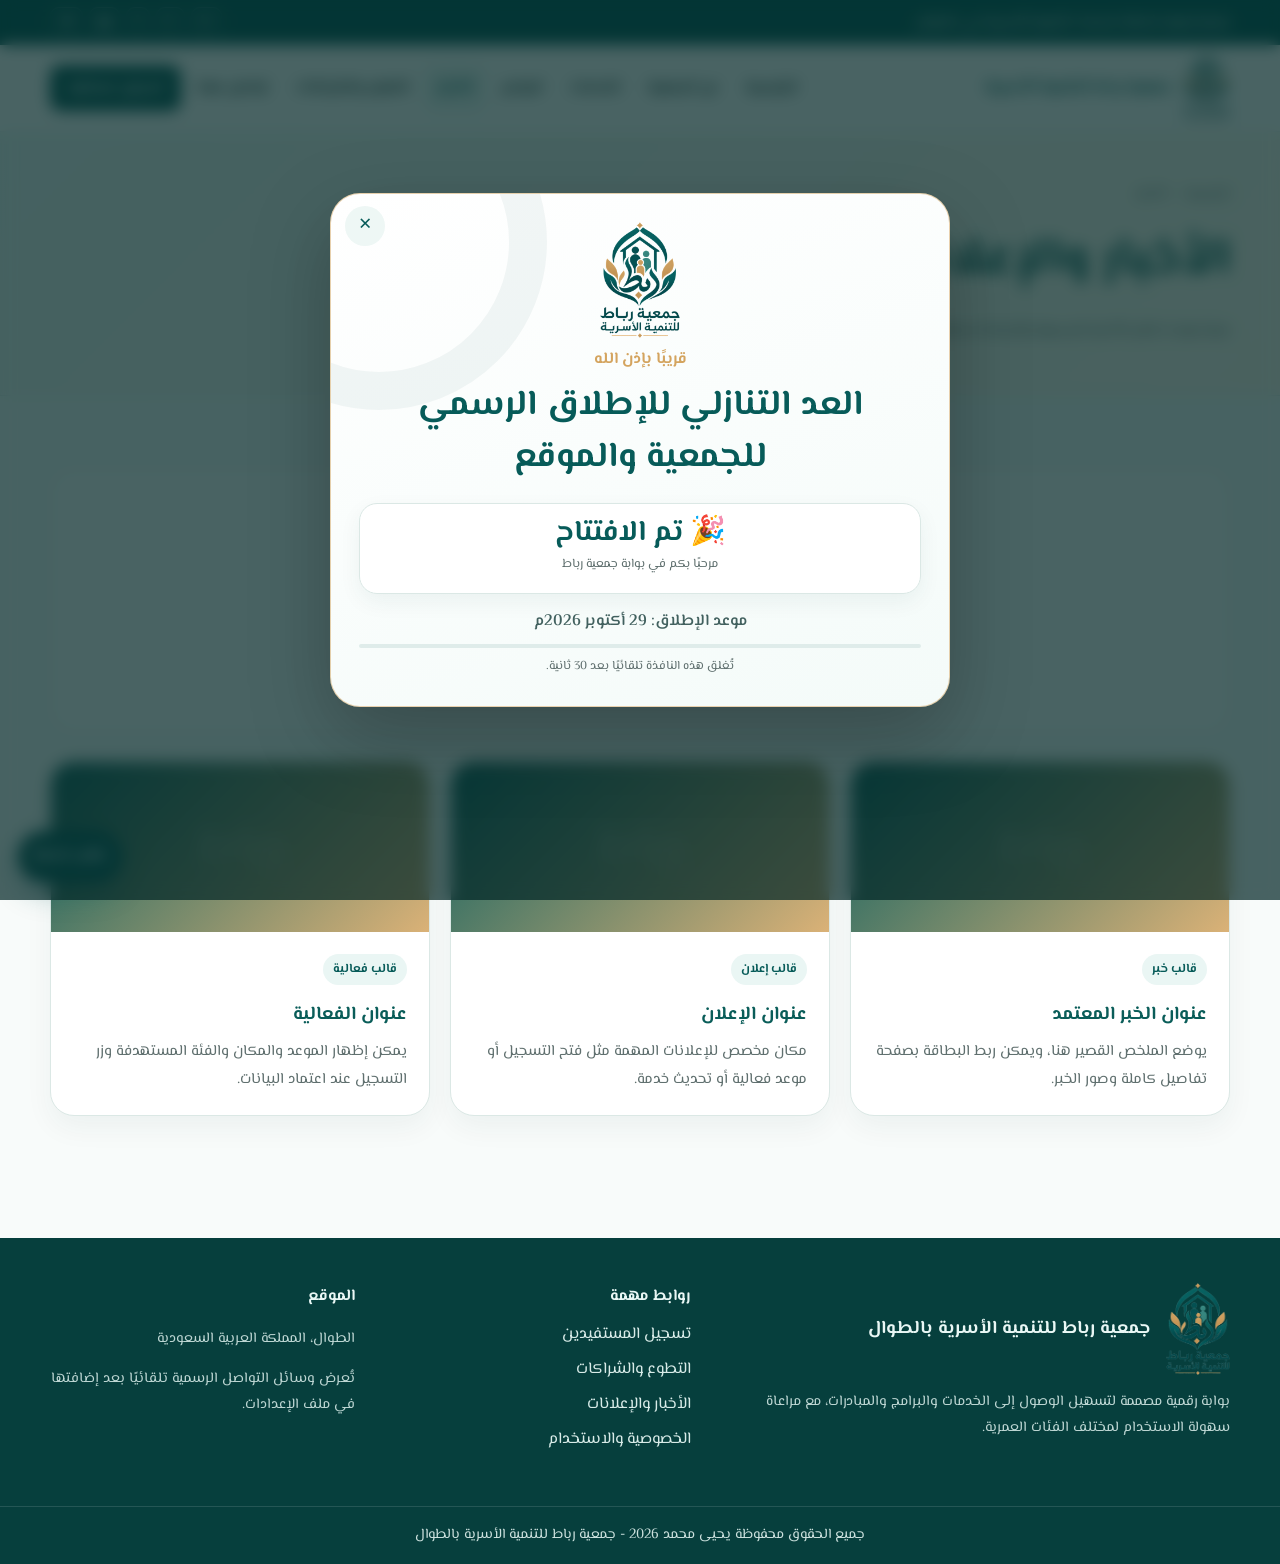
<file: news.html>
<!doctype html><html lang="ar" dir="rtl"><head><meta charset="utf-8"><meta name="viewport" content="width=device-width,initial-scale=1"><meta name="theme-color" content="#075b59"><meta name="description" content="جمعية رباط للتنمية الأسرية بالطوال"><title>الأخبار | جمعية رباط</title><link rel="icon" href="assets/images/icon-192.png"><link rel="manifest" href="manifest.webmanifest"><link rel="stylesheet" href="assets/css/style.css"></head><body><a class="skip-link" href="#main">تخطي إلى المحتوى الرئيسي</a>
<div class="topbar"><div class="container"><div class="topbar-note">منصة رقمية شاملة لخدمات التنمية الأسرية في الطوال</div><div class="access-tools" aria-label="أدوات تسهيل الوصول"><button id="fontUp" title="تكبير الخط">+أ</button><button id="fontDown" title="تصغير الخط">-أ</button><button id="fontReset" title="الحجم الافتراضي">أ</button><button id="contrastBtn" title="تباين عالٍ">◐</button><button id="motionBtn" title="تقليل الحركة">⏸</button></div></div></div>
<header class="site-header"><div class="container nav"><a class="brand" href="index.html"><img src="assets/images/logo-small.png" alt="شعار جمعية رباط للتنمية الأسرية"><span>جمعية رباط للتنمية الأسرية</span></a><button class="menu-btn" id="menuBtn" aria-label="فتح القائمة" aria-controls="navLinks" aria-expanded="false">☰</button><nav aria-label="التنقل الرئيسي"><ul class="nav-links" id="navLinks"><li><a href="index.html" class="">الرئيسية</a></li><li><a href="about.html" class="">عن الجمعية</a></li><li><a href="services.html" class="">الخدمات</a></li><li><a href="programs.html" class="">البرامج</a></li><li><a href="news.html" class="active">الأخبار</a></li><li><a href="volunteer.html" class="">التطوع والشراكات</a></li><li><a href="contact.html" class="">تواصل معنا</a></li><li><a class="nav-cta" href="beneficiaries.html">تسجيل مستفيد</a></li></ul></nav></div></header><main id="main"><section class="page-hero"><div class="container"><div class="breadcrumb">الرئيسية ← الأخبار</div><h1>الأخبار والإعلانات</h1><p>مركز موحد لنشر الأخبار الرسمية والإعلانات والفعاليات، مع تجنب نشر أي خبر قبل اعتماده.</p></div></section><section class="section"><div class="container"><div class="empty-state"><div class="big">📰</div><h3>بانتظار أول خبر رسمي</h3><p>لم نضع أخبارًا أو تواريخ افتراضية. ستظهر الأخبار هنا فور اعتمادها وإضافتها إلى الموقع.</p></div><div class="news-grid" style="margin-top:28px"><div class="card news-card"><div class="news-cover"></div><div class="news-body"><span class="tag">قالب خبر</span><h3>عنوان الخبر المعتمد</h3><p>يوضع الملخص القصير هنا، ويمكن ربط البطاقة بصفحة تفاصيل كاملة وصور الخبر.</p></div></div><div class="card news-card"><div class="news-cover"></div><div class="news-body"><span class="tag">قالب إعلان</span><h3>عنوان الإعلان</h3><p>مكان مخصص للإعلانات المهمة مثل فتح التسجيل أو موعد فعالية أو تحديث خدمة.</p></div></div><div class="card news-card"><div class="news-cover"></div><div class="news-body"><span class="tag">قالب فعالية</span><h3>عنوان الفعالية</h3><p>يمكن إظهار الموعد والمكان والفئة المستهدفة وزر التسجيل عند اعتماد البيانات.</p></div></div></div></div></section></main><footer class="site-footer"><div class="container footer-grid"><div><div class="footer-logo"><img src="assets/images/logo-small.png" alt="شعار جمعية رباط"><strong>جمعية رباط للتنمية الأسرية بالطوال</strong></div><p class="footer-text">بوابة رقمية مصممة لتسهيل الوصول إلى الخدمات والبرامج والمبادرات، مع مراعاة سهولة الاستخدام لمختلف الفئات العمرية.</p></div><div><strong>روابط مهمة</strong><ul class="footer-links"><li><a href="beneficiaries.html">تسجيل المستفيدين</a></li><li><a href="volunteer.html">التطوع والشراكات</a></li><li><a href="news.html">الأخبار والإعلانات</a></li><li><a href="privacy.html">الخصوصية والاستخدام</a></li></ul></div><div><strong>الموقع</strong><p class="footer-text location-value">الطوال، المملكة العربية السعودية</p><p class="footer-text">تُعرض وسائل التواصل الرسمية تلقائيًا بعد إضافتها في ملف الإعدادات.</p></div></div><div class="copyright"><div class="container">جميع الحقوق محفوظة يحيى محمد 2026 - جمعية رباط للتنمية الأسرية بالطوال</div></div></footer><a class="floating-help" href="beneficiaries.html">طلب خدمة</a><div class="toast" id="toast" role="status"></div><script src="assets/js/config.js"></script><script src="assets/js/site-data.js"></script><script src="assets/js/cms.js"></script><script src="assets/js/main.js"></script></body></html>
</file>
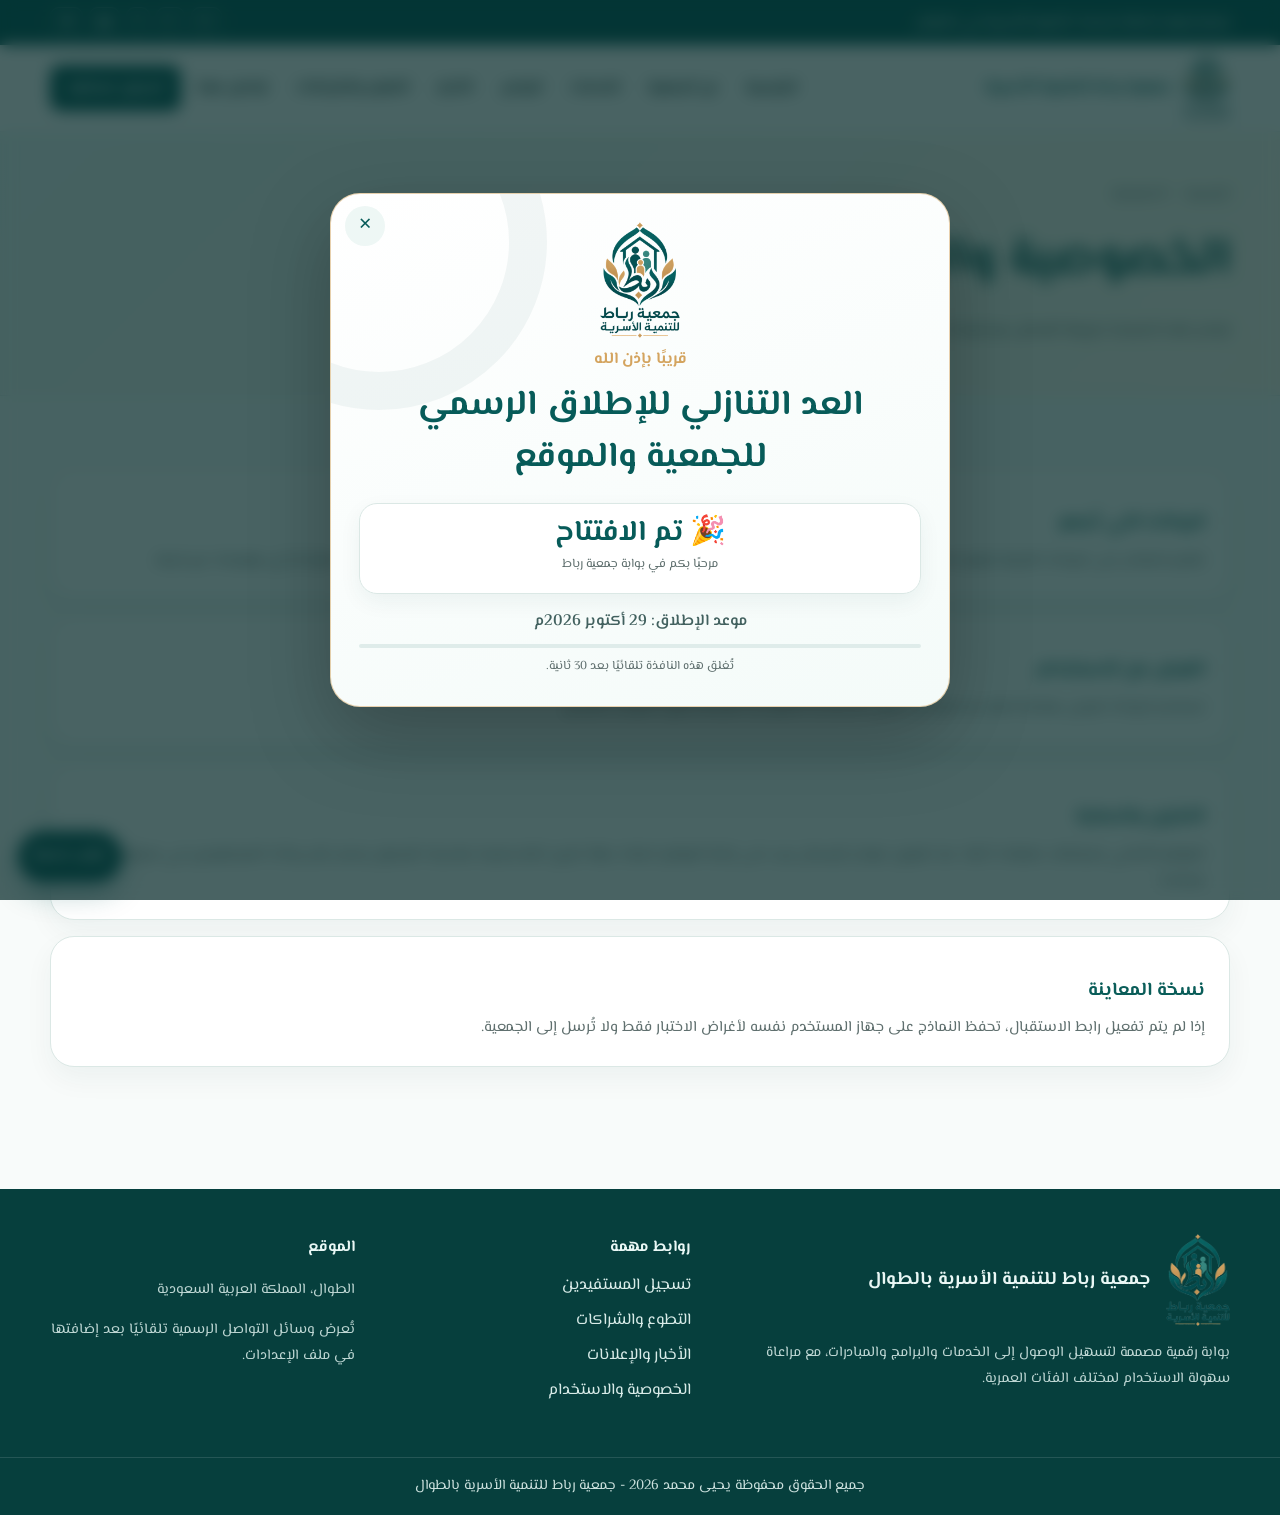
<file: privacy.html>
<!doctype html><html lang="ar" dir="rtl"><head><meta charset="utf-8"><meta name="viewport" content="width=device-width,initial-scale=1"><meta name="theme-color" content="#075b59"><meta name="description" content="جمعية رباط للتنمية الأسرية بالطوال"><title>الخصوصية | جمعية رباط</title><link rel="icon" href="assets/images/icon-192.png"><link rel="manifest" href="manifest.webmanifest"><link rel="stylesheet" href="assets/css/style.css"></head><body><a class="skip-link" href="#main">تخطي إلى المحتوى الرئيسي</a>
<div class="topbar"><div class="container"><div class="topbar-note">منصة رقمية شاملة لخدمات التنمية الأسرية في الطوال</div><div class="access-tools" aria-label="أدوات تسهيل الوصول"><button id="fontUp" title="تكبير الخط">+أ</button><button id="fontDown" title="تصغير الخط">-أ</button><button id="fontReset" title="الحجم الافتراضي">أ</button><button id="contrastBtn" title="تباين عالٍ">◐</button><button id="motionBtn" title="تقليل الحركة">⏸</button></div></div></div>
<header class="site-header"><div class="container nav"><a class="brand" href="index.html"><img src="assets/images/logo-small.png" alt="شعار جمعية رباط للتنمية الأسرية"><span>جمعية رباط للتنمية الأسرية</span></a><button class="menu-btn" id="menuBtn" aria-label="فتح القائمة" aria-controls="navLinks" aria-expanded="false">☰</button><nav aria-label="التنقل الرئيسي"><ul class="nav-links" id="navLinks"><li><a href="index.html" class="">الرئيسية</a></li><li><a href="about.html" class="">عن الجمعية</a></li><li><a href="services.html" class="">الخدمات</a></li><li><a href="programs.html" class="">البرامج</a></li><li><a href="news.html" class="">الأخبار</a></li><li><a href="volunteer.html" class="">التطوع والشراكات</a></li><li><a href="contact.html" class="">تواصل معنا</a></li><li><a class="nav-cta" href="beneficiaries.html">تسجيل مستفيد</a></li></ul></nav></div></header><main id="main"><section class="page-hero"><div class="container"><div class="breadcrumb">الرئيسية ← الخصوصية</div><h1>الخصوصية والاستخدام</h1><p>سياسة مبسطة توضح طريقة التعامل مع بيانات النماذج في الموقع.</p></div></section><section class="section"><div class="container"><div class="card"><h3>البيانات التي تُجمع</h3><p>تقتصر النماذج على البيانات اللازمة لفهم الطلب والتواصل، مثل الاسم ورقم الجوال ونوع الخدمة. لا ينبغي للمستخدم إدخال كلمات مرور أو بيانات مالية أو أي معلومات غير لازمة.</p></div><div class="card" style="margin-top:16px"><h3>الغرض من الاستخدام</h3><p>تستخدم البيانات لغرض معالجة الطلب أو التواصل بشأن الخدمة أو التطوع أو الشراكة وفق النموذج المرسل.</p></div><div class="card" style="margin-top:16px"><h3>التخزين والحماية</h3><p>الموقع الأمامي مستضاف كملفات ثابتة. عند تفعيل نموذج الإرسال يجب على إدارة الموقع اعتماد جهة تخزين آمنة وضبط صلاحيات الوصول وعدم نشر بيانات المستفيدين في مستودع GitHub.</p></div><div class="card" style="margin-top:16px"><h3>نسخة المعاينة</h3><p>إذا لم يتم تفعيل رابط الاستقبال، تحفظ النماذج على جهاز المستخدم نفسه لأغراض الاختبار فقط ولا تُرسل إلى الجمعية.</p></div></div></section></main><footer class="site-footer"><div class="container footer-grid"><div><div class="footer-logo"><img src="assets/images/logo-small.png" alt="شعار جمعية رباط"><strong>جمعية رباط للتنمية الأسرية بالطوال</strong></div><p class="footer-text">بوابة رقمية مصممة لتسهيل الوصول إلى الخدمات والبرامج والمبادرات، مع مراعاة سهولة الاستخدام لمختلف الفئات العمرية.</p></div><div><strong>روابط مهمة</strong><ul class="footer-links"><li><a href="beneficiaries.html">تسجيل المستفيدين</a></li><li><a href="volunteer.html">التطوع والشراكات</a></li><li><a href="news.html">الأخبار والإعلانات</a></li><li><a href="privacy.html">الخصوصية والاستخدام</a></li></ul></div><div><strong>الموقع</strong><p class="footer-text location-value">الطوال، المملكة العربية السعودية</p><p class="footer-text">تُعرض وسائل التواصل الرسمية تلقائيًا بعد إضافتها في ملف الإعدادات.</p></div></div><div class="copyright"><div class="container">جميع الحقوق محفوظة يحيى محمد 2026 - جمعية رباط للتنمية الأسرية بالطوال</div></div></footer><a class="floating-help" href="beneficiaries.html">طلب خدمة</a><div class="toast" id="toast" role="status"></div><script src="assets/js/config.js"></script><script src="assets/js/site-data.js"></script><script src="assets/js/cms.js"></script><script src="assets/js/main.js"></script></body></html>
</file>
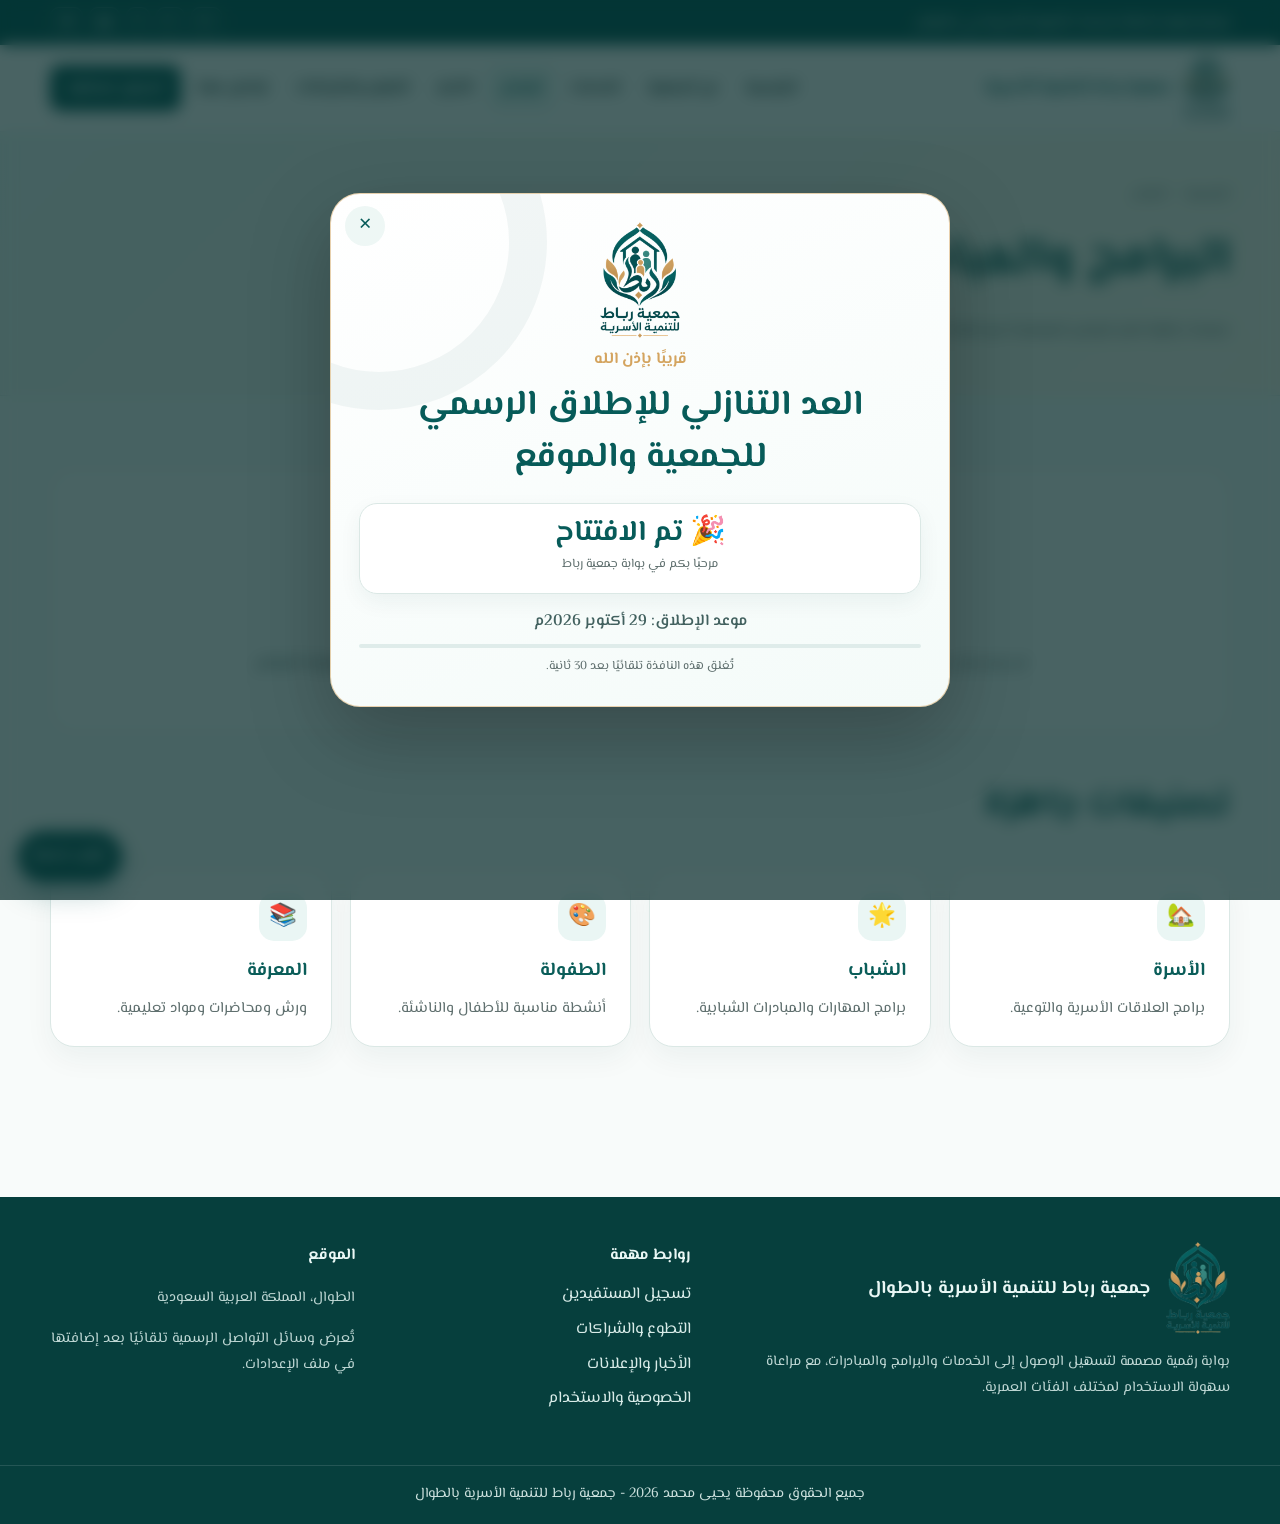
<file: programs.html>
<!doctype html><html lang="ar" dir="rtl"><head><meta charset="utf-8"><meta name="viewport" content="width=device-width,initial-scale=1"><meta name="theme-color" content="#075b59"><meta name="description" content="جمعية رباط للتنمية الأسرية بالطوال"><title>البرامج | جمعية رباط</title><link rel="icon" href="assets/images/icon-192.png"><link rel="manifest" href="manifest.webmanifest"><link rel="stylesheet" href="assets/css/style.css"></head><body><a class="skip-link" href="#main">تخطي إلى المحتوى الرئيسي</a>
<div class="topbar"><div class="container"><div class="topbar-note">منصة رقمية شاملة لخدمات التنمية الأسرية في الطوال</div><div class="access-tools" aria-label="أدوات تسهيل الوصول"><button id="fontUp" title="تكبير الخط">+أ</button><button id="fontDown" title="تصغير الخط">-أ</button><button id="fontReset" title="الحجم الافتراضي">أ</button><button id="contrastBtn" title="تباين عالٍ">◐</button><button id="motionBtn" title="تقليل الحركة">⏸</button></div></div></div>
<header class="site-header"><div class="container nav"><a class="brand" href="index.html"><img src="assets/images/logo-small.png" alt="شعار جمعية رباط للتنمية الأسرية"><span>جمعية رباط للتنمية الأسرية</span></a><button class="menu-btn" id="menuBtn" aria-label="فتح القائمة" aria-controls="navLinks" aria-expanded="false">☰</button><nav aria-label="التنقل الرئيسي"><ul class="nav-links" id="navLinks"><li><a href="index.html" class="">الرئيسية</a></li><li><a href="about.html" class="">عن الجمعية</a></li><li><a href="services.html" class="">الخدمات</a></li><li><a href="programs.html" class="active">البرامج</a></li><li><a href="news.html" class="">الأخبار</a></li><li><a href="volunteer.html" class="">التطوع والشراكات</a></li><li><a href="contact.html" class="">تواصل معنا</a></li><li><a class="nav-cta" href="beneficiaries.html">تسجيل مستفيد</a></li></ul></nav></div></header><main id="main"><section class="page-hero"><div class="container"><div class="breadcrumb">الرئيسية ← البرامج</div><h1>البرامج والمبادرات</h1><p>صفحة جاهزة لنشر البرامج المعتمدة مع الفئة المستهدفة والتاريخ ومكان التنفيذ ورابط التسجيل.</p></div></section><section class="section"><div class="container"><div class="empty-state"><div class="big">📅</div><h3>البرامج المعتمدة ستظهر هنا</h3><p>لم يتم إدراج برامج أو مواعيد غير موثقة. عند اعتماد أي برنامج يمكن إضافته مباشرة إلى هذه الصفحة دون تغيير هوية الموقع.</p></div><div class="section-head" style="margin-top:38px"><div><h2 class="section-title">تصنيفات جاهزة</h2></div></div><div class="grid-4"><div class="card"><div class="icon">🏡</div><h3>الأسرة</h3><p>برامج العلاقات الأسرية والتوعية.</p></div><div class="card"><div class="icon">🌟</div><h3>الشباب</h3><p>برامج المهارات والمبادرات الشبابية.</p></div><div class="card"><div class="icon">🎨</div><h3>الطفولة</h3><p>أنشطة مناسبة للأطفال والناشئة.</p></div><div class="card"><div class="icon">📚</div><h3>المعرفة</h3><p>ورش ومحاضرات ومواد تعليمية.</p></div></div></div></section></main><footer class="site-footer"><div class="container footer-grid"><div><div class="footer-logo"><img src="assets/images/logo-small.png" alt="شعار جمعية رباط"><strong>جمعية رباط للتنمية الأسرية بالطوال</strong></div><p class="footer-text">بوابة رقمية مصممة لتسهيل الوصول إلى الخدمات والبرامج والمبادرات، مع مراعاة سهولة الاستخدام لمختلف الفئات العمرية.</p></div><div><strong>روابط مهمة</strong><ul class="footer-links"><li><a href="beneficiaries.html">تسجيل المستفيدين</a></li><li><a href="volunteer.html">التطوع والشراكات</a></li><li><a href="news.html">الأخبار والإعلانات</a></li><li><a href="privacy.html">الخصوصية والاستخدام</a></li></ul></div><div><strong>الموقع</strong><p class="footer-text location-value">الطوال، المملكة العربية السعودية</p><p class="footer-text">تُعرض وسائل التواصل الرسمية تلقائيًا بعد إضافتها في ملف الإعدادات.</p></div></div><div class="copyright"><div class="container">جميع الحقوق محفوظة يحيى محمد 2026 - جمعية رباط للتنمية الأسرية بالطوال</div></div></footer><a class="floating-help" href="beneficiaries.html">طلب خدمة</a><div class="toast" id="toast" role="status"></div><script src="assets/js/config.js"></script><script src="assets/js/site-data.js"></script><script src="assets/js/cms.js"></script><script src="assets/js/main.js"></script></body></html>
</file>
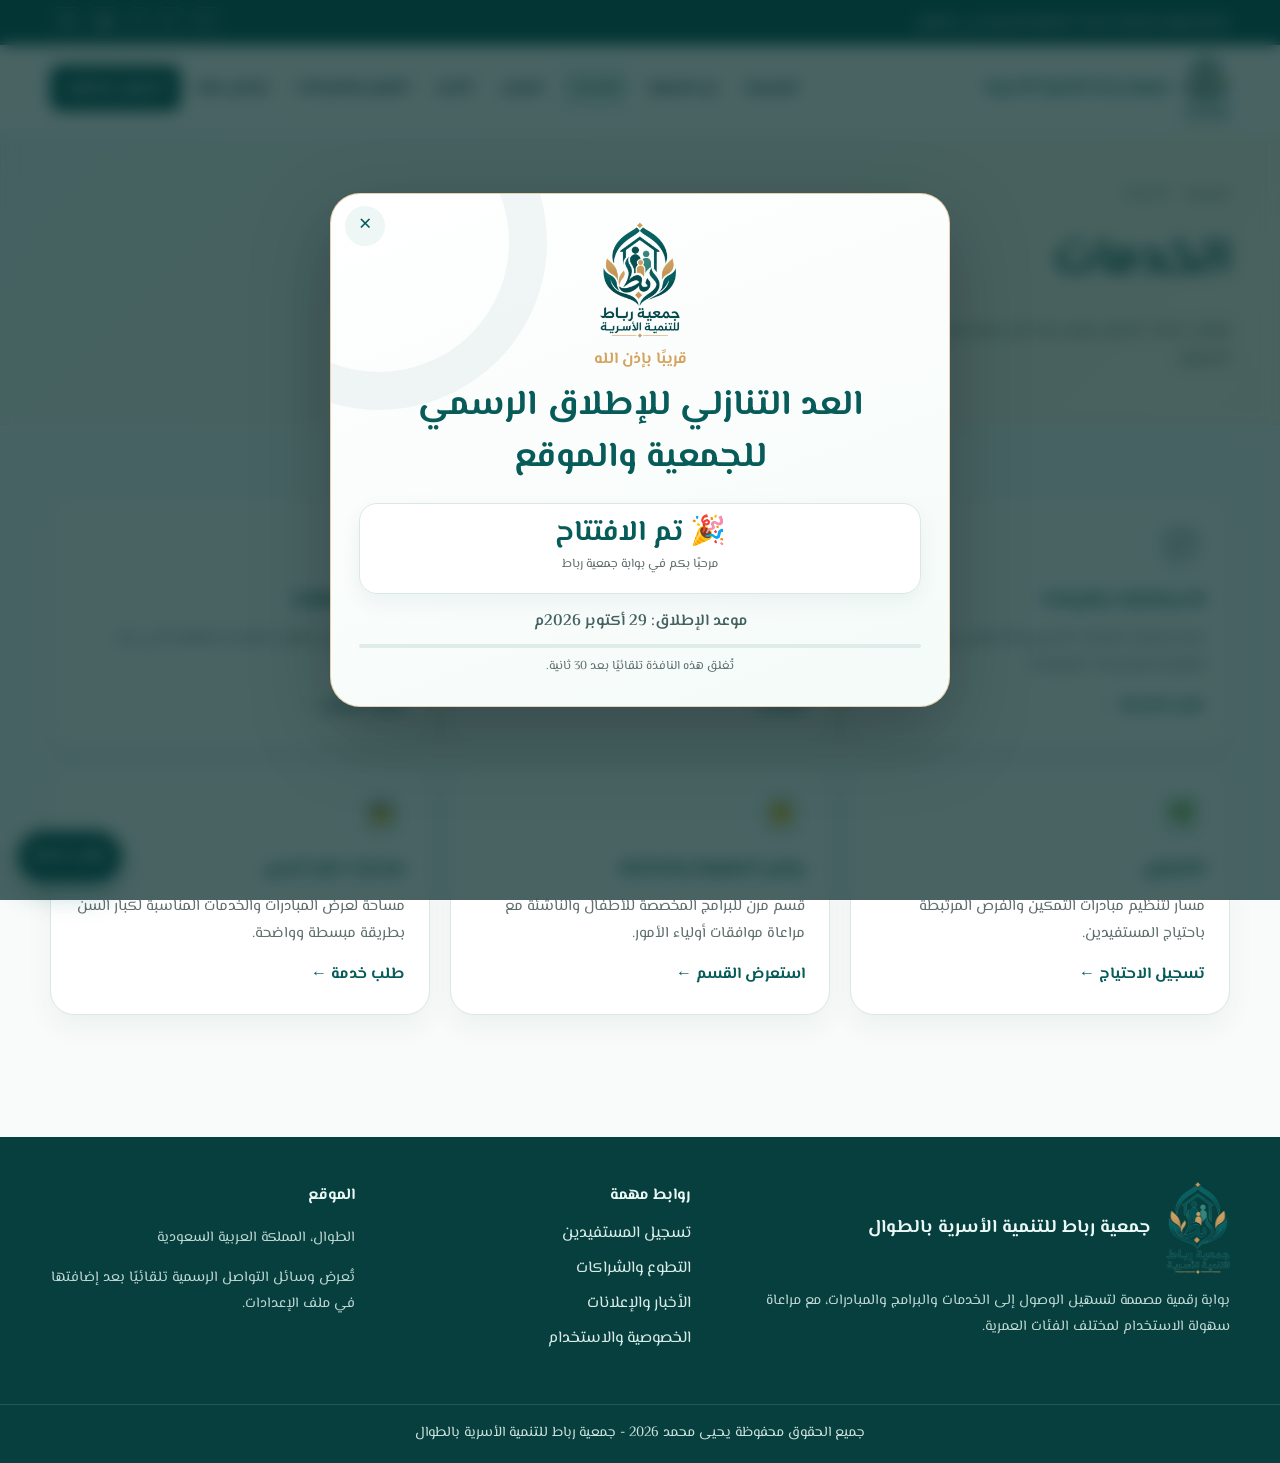
<file: services.html>
<!doctype html><html lang="ar" dir="rtl"><head><meta charset="utf-8"><meta name="viewport" content="width=device-width,initial-scale=1"><meta name="theme-color" content="#075b59"><meta name="description" content="جمعية رباط للتنمية الأسرية بالطوال"><title>الخدمات | جمعية رباط</title><link rel="icon" href="assets/images/icon-192.png"><link rel="manifest" href="manifest.webmanifest"><link rel="stylesheet" href="assets/css/style.css"></head><body><a class="skip-link" href="#main">تخطي إلى المحتوى الرئيسي</a>
<div class="topbar"><div class="container"><div class="topbar-note">منصة رقمية شاملة لخدمات التنمية الأسرية في الطوال</div><div class="access-tools" aria-label="أدوات تسهيل الوصول"><button id="fontUp" title="تكبير الخط">+أ</button><button id="fontDown" title="تصغير الخط">-أ</button><button id="fontReset" title="الحجم الافتراضي">أ</button><button id="contrastBtn" title="تباين عالٍ">◐</button><button id="motionBtn" title="تقليل الحركة">⏸</button></div></div></div>
<header class="site-header"><div class="container nav"><a class="brand" href="index.html"><img src="assets/images/logo-small.png" alt="شعار جمعية رباط للتنمية الأسرية"><span>جمعية رباط للتنمية الأسرية</span></a><button class="menu-btn" id="menuBtn" aria-label="فتح القائمة" aria-controls="navLinks" aria-expanded="false">☰</button><nav aria-label="التنقل الرئيسي"><ul class="nav-links" id="navLinks"><li><a href="index.html" class="">الرئيسية</a></li><li><a href="about.html" class="">عن الجمعية</a></li><li><a href="services.html" class="active">الخدمات</a></li><li><a href="programs.html" class="">البرامج</a></li><li><a href="news.html" class="">الأخبار</a></li><li><a href="volunteer.html" class="">التطوع والشراكات</a></li><li><a href="contact.html" class="">تواصل معنا</a></li><li><a class="nav-cta" href="beneficiaries.html">تسجيل مستفيد</a></li></ul></nav></div></header><main id="main"><section class="page-hero"><div class="container"><div class="breadcrumb">الرئيسية ← الخدمات</div><h1>الخدمات</h1><p>هيكل خدمات شامل يمكن ربط كل مسار فيه بنموذج تسجيل أو موعد أو ملف تعريفي، مع إبقاء المحتوى الرسمي تحت تحكم الجمعية.</p></div></section><section class="section"><div class="container"><div class="grid-3"><div class="card"><div class="icon">💬</div><h3>الاستشارات والإرشاد</h3><p>مسار لطلبات الإرشاد الأسري والاجتماعي وفق الضوابط والإجراءات المعتمدة.</p><a class="card-link" href="beneficiaries.html">طلب الخدمة ←</a></div><div class="card"><div class="icon">🧠</div><h3>التوعية الأسرية</h3><p>المحتوى التوعوي واللقاءات والمواد الإرشادية التي تنشرها الجمعية.</p><a class="card-link" href="programs.html">البرامج ←</a></div><div class="card"><div class="icon">🛠</div><h3>تنمية المهارات</h3><p>الدورات وورش العمل والبرامج المهارية التي يتم اعتمادها.</p><a class="card-link" href="programs.html">عرض البرامج ←</a></div><div class="card"><div class="icon">🌿</div><h3>التمكين</h3><p>مسار لتنظيم مبادرات التمكين والفرص المرتبطة باحتياج المستفيدين.</p><a class="card-link" href="beneficiaries.html">تسجيل الاحتياج ←</a></div><div class="card"><div class="icon">👶</div><h3>برامج الطفولة والناشئة</h3><p>قسم مرن للبرامج المخصصة للأطفال والناشئة مع مراعاة موافقات أولياء الأمور.</p><a class="card-link" href="programs.html">استعرض القسم ←</a></div><div class="card"><div class="icon">🧓</div><h3>مبادرات كبار السن</h3><p>مساحة لعرض المبادرات والخدمات المناسبة لكبار السن بطريقة مبسطة وواضحة.</p><a class="card-link" href="beneficiaries.html">طلب خدمة ←</a></div></div></div></section></main><footer class="site-footer"><div class="container footer-grid"><div><div class="footer-logo"><img src="assets/images/logo-small.png" alt="شعار جمعية رباط"><strong>جمعية رباط للتنمية الأسرية بالطوال</strong></div><p class="footer-text">بوابة رقمية مصممة لتسهيل الوصول إلى الخدمات والبرامج والمبادرات، مع مراعاة سهولة الاستخدام لمختلف الفئات العمرية.</p></div><div><strong>روابط مهمة</strong><ul class="footer-links"><li><a href="beneficiaries.html">تسجيل المستفيدين</a></li><li><a href="volunteer.html">التطوع والشراكات</a></li><li><a href="news.html">الأخبار والإعلانات</a></li><li><a href="privacy.html">الخصوصية والاستخدام</a></li></ul></div><div><strong>الموقع</strong><p class="footer-text location-value">الطوال، المملكة العربية السعودية</p><p class="footer-text">تُعرض وسائل التواصل الرسمية تلقائيًا بعد إضافتها في ملف الإعدادات.</p></div></div><div class="copyright"><div class="container">جميع الحقوق محفوظة يحيى محمد 2026 - جمعية رباط للتنمية الأسرية بالطوال</div></div></footer><a class="floating-help" href="beneficiaries.html">طلب خدمة</a><div class="toast" id="toast" role="status"></div><script src="assets/js/config.js"></script><script src="assets/js/site-data.js"></script><script src="assets/js/cms.js"></script><script src="assets/js/main.js"></script></body></html>
</file>
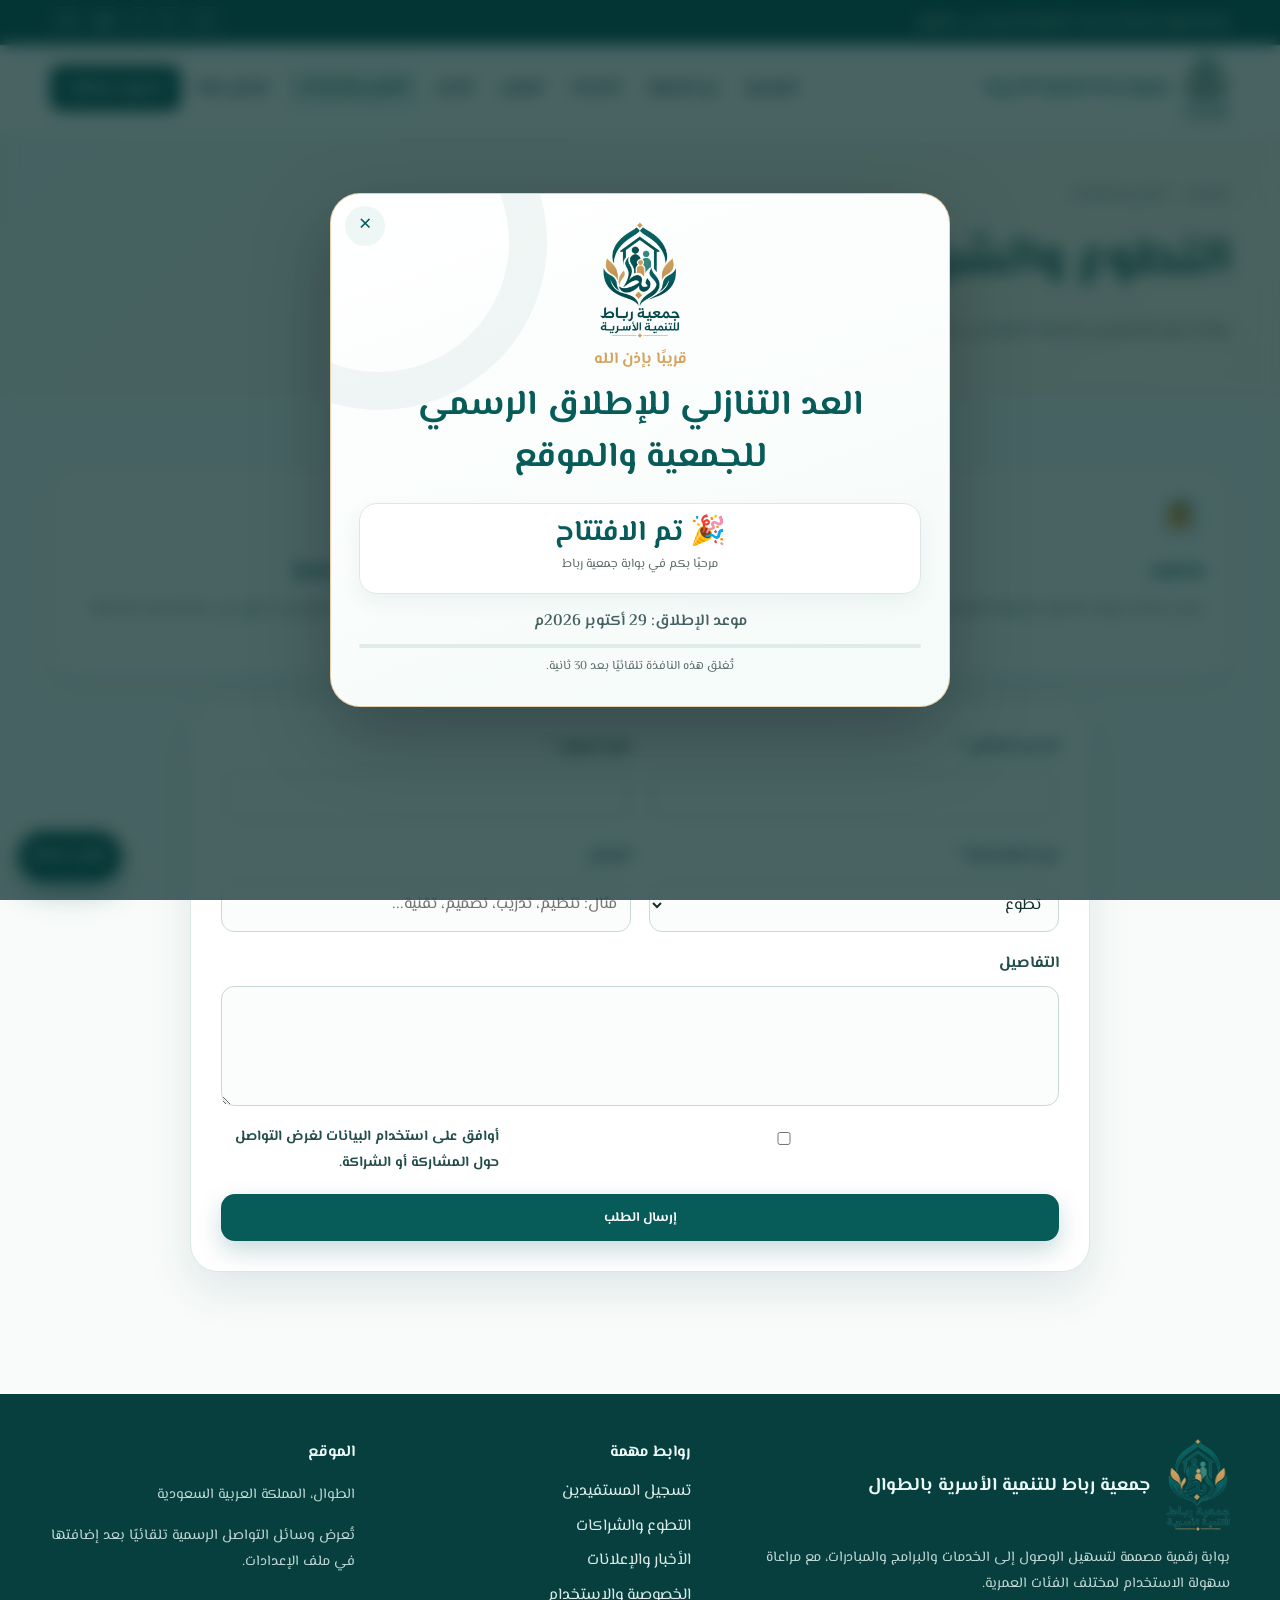
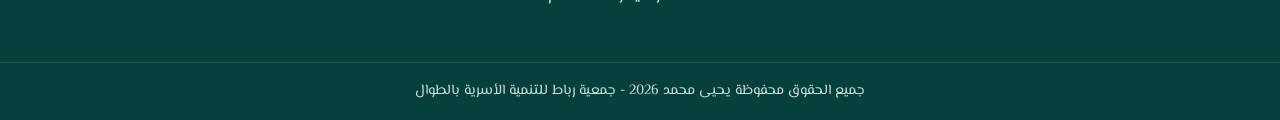
<file: volunteer.html>
<!doctype html><html lang="ar" dir="rtl"><head><meta charset="utf-8"><meta name="viewport" content="width=device-width,initial-scale=1"><meta name="theme-color" content="#075b59"><meta name="description" content="جمعية رباط للتنمية الأسرية بالطوال"><title>التطوع والشراكات | جمعية رباط</title><link rel="icon" href="assets/images/icon-192.png"><link rel="manifest" href="manifest.webmanifest"><link rel="stylesheet" href="assets/css/style.css"></head><body><a class="skip-link" href="#main">تخطي إلى المحتوى الرئيسي</a>
<div class="topbar"><div class="container"><div class="topbar-note">منصة رقمية شاملة لخدمات التنمية الأسرية في الطوال</div><div class="access-tools" aria-label="أدوات تسهيل الوصول"><button id="fontUp" title="تكبير الخط">+أ</button><button id="fontDown" title="تصغير الخط">-أ</button><button id="fontReset" title="الحجم الافتراضي">أ</button><button id="contrastBtn" title="تباين عالٍ">◐</button><button id="motionBtn" title="تقليل الحركة">⏸</button></div></div></div>
<header class="site-header"><div class="container nav"><a class="brand" href="index.html"><img src="assets/images/logo-small.png" alt="شعار جمعية رباط للتنمية الأسرية"><span>جمعية رباط للتنمية الأسرية</span></a><button class="menu-btn" id="menuBtn" aria-label="فتح القائمة" aria-controls="navLinks" aria-expanded="false">☰</button><nav aria-label="التنقل الرئيسي"><ul class="nav-links" id="navLinks"><li><a href="index.html" class="">الرئيسية</a></li><li><a href="about.html" class="">عن الجمعية</a></li><li><a href="services.html" class="">الخدمات</a></li><li><a href="programs.html" class="">البرامج</a></li><li><a href="news.html" class="">الأخبار</a></li><li><a href="volunteer.html" class="active">التطوع والشراكات</a></li><li><a href="contact.html" class="">تواصل معنا</a></li><li><a class="nav-cta" href="beneficiaries.html">تسجيل مستفيد</a></li></ul></nav></div></header><main id="main"><section class="page-hero"><div class="container"><div class="breadcrumb">الرئيسية ← التطوع والشراكات</div><h1>التطوع والشراكات</h1><p>بوابة تجمع المتطوعين والجهات الراغبة في الشراكة، مع نماذج مستقلة لتسهيل الفرز والمتابعة.</p></div></section><section class="section"><div class="container"><div class="grid-3"><div class="card"><div class="icon">🙋</div><h3>متطوع</h3><p>سجل مجالك ووقت التطوع وطريقة التواصل.</p></div><div class="card"><div class="icon">🏢</div><h3>جهة شريكة</h3><p>اقترح شراكة أو مبادرة مشتركة أو دعمًا عينيًا.</p></div><div class="card"><div class="icon">💡</div><h3>فكرة مجتمعية</h3><p>شارك فكرة يمكن أن تتحول إلى مبادرة بعد دراستها واعتمادها.</p></div></div><div class="form-card" style="margin-top:28px"><form data-ribat-form data-form-type="volunteer"><div class="form-grid"><div class="field"><label for="vname">الاسم الكامل *</label><input id="vname" name="fullName" required></div><div class="field"><label for="vmobile">رقم الجوال *</label><input id="vmobile" name="mobile" required inputmode="tel"></div><div class="field"><label for="vtype">نوع المشاركة *</label><select id="vtype" name="participationType" required><option>تطوع</option><option>شراكة مؤسسية</option><option>مبادرة مجتمعية</option></select></div><div class="field"><label for="vfield">المجال</label><input id="vfield" name="field" placeholder="مثال: تنظيم، تدريب، تصميم، تقنية..."></div><div class="field full"><label for="vdetails">التفاصيل</label><textarea id="vdetails" name="details"></textarea></div><div class="field full"><label class="check"><input type="checkbox" name="consent" value="yes" required><span>أوافق على استخدام البيانات لغرض التواصل حول المشاركة أو الشراكة.</span></label></div><div class="field full"><button class="btn btn-primary" type="submit">إرسال الطلب</button><div class="form-status" role="status"></div></div></div></form></div></div></section><script src="assets/js/forms.js"></script></main><footer class="site-footer"><div class="container footer-grid"><div><div class="footer-logo"><img src="assets/images/logo-small.png" alt="شعار جمعية رباط"><strong>جمعية رباط للتنمية الأسرية بالطوال</strong></div><p class="footer-text">بوابة رقمية مصممة لتسهيل الوصول إلى الخدمات والبرامج والمبادرات، مع مراعاة سهولة الاستخدام لمختلف الفئات العمرية.</p></div><div><strong>روابط مهمة</strong><ul class="footer-links"><li><a href="beneficiaries.html">تسجيل المستفيدين</a></li><li><a href="volunteer.html">التطوع والشراكات</a></li><li><a href="news.html">الأخبار والإعلانات</a></li><li><a href="privacy.html">الخصوصية والاستخدام</a></li></ul></div><div><strong>الموقع</strong><p class="footer-text location-value">الطوال، المملكة العربية السعودية</p><p class="footer-text">تُعرض وسائل التواصل الرسمية تلقائيًا بعد إضافتها في ملف الإعدادات.</p></div></div><div class="copyright"><div class="container">جميع الحقوق محفوظة يحيى محمد 2026 - جمعية رباط للتنمية الأسرية بالطوال</div></div></footer><a class="floating-help" href="beneficiaries.html">طلب خدمة</a><div class="toast" id="toast" role="status"></div><script src="assets/js/config.js"></script><script src="assets/js/site-data.js"></script><script src="assets/js/cms.js"></script><script src="assets/js/main.js"></script></body></html>
</file>
<file: assets/css/style.css>
@import url("https://fonts.googleapis.com/css2?family=El+Messiri:wght@400;500;600;700&display=swap");
:root{
  --primary:#075b59;--primary-2:#0b7772;--secondary:#d4a45f;--mint:#eaf6f4;--ink:#16302f;
  --muted:#60706f;--bg:#f8fbfa;--surface:#ffffff;--border:#dbe8e5;--danger:#a73a3a;
  --shadow:0 18px 45px rgba(5,67,65,.10);--radius:24px;--font-scale:1;
}
*{box-sizing:border-box}html{scroll-behavior:smooth;font-size:calc(16px * var(--font-scale))}
body{margin:0;font-family:"El Messiri","Traditional Arabic","Arabic Typesetting",Tahoma,Arial,sans-serif;background:var(--bg);color:var(--ink);line-height:1.8;text-align:right}
a{color:inherit}.container{width:min(1180px,calc(100% - 32px));margin:auto}.skip-link{position:absolute;right:16px;top:-70px;background:#fff;color:#000;padding:10px 16px;border-radius:10px;z-index:9999}.skip-link:focus{top:12px}
.topbar{background:var(--primary);color:white;font-size:.9rem}.topbar .container{display:flex;gap:18px;align-items:center;justify-content:space-between;padding:7px 0}.topbar-note{opacity:.95}.access-tools{display:flex;gap:6px;align-items:center}.access-tools button{border:1px solid rgba(255,255,255,.35);background:transparent;color:white;border-radius:9px;padding:4px 9px;cursor:pointer;font-weight:700}
.site-header{position:sticky;top:0;z-index:50;background:rgba(255,255,255,.94);backdrop-filter:blur(14px);border-bottom:1px solid rgba(7,91,89,.08)}.nav{display:flex;align-items:center;justify-content:space-between;min-height:86px;gap:20px}.brand{display:flex;align-items:center;gap:12px;text-decoration:none;min-width:220px}.brand img{height:68px;width:auto}.brand span{font-weight:800;color:var(--primary);font-size:1.02rem}.nav-links{display:flex;align-items:center;gap:4px;list-style:none;margin:0;padding:0}.nav-links a{display:block;text-decoration:none;padding:10px 12px;border-radius:11px;font-size:.92rem;font-weight:700}.nav-links a:hover,.nav-links a.active{background:var(--mint);color:var(--primary)}.nav-cta{background:var(--primary)!important;color:white!important;padding:10px 16px!important}.menu-btn{display:none;border:0;background:var(--mint);color:var(--primary);font-size:1.5rem;border-radius:12px;width:44px;height:44px;cursor:pointer}
.hero{position:relative;overflow:hidden;padding:68px 0 40px;background:radial-gradient(circle at 18% 20%,rgba(212,164,95,.18),transparent 27%),radial-gradient(circle at 88% 18%,rgba(7,91,89,.14),transparent 30%),linear-gradient(135deg,#f7fcfb,#eef8f6)}.hero:after{content:"";position:absolute;inset:auto -80px -120px auto;width:360px;height:360px;border:50px solid rgba(7,91,89,.055);border-radius:50%}.hero-grid{display:grid;grid-template-columns:1.15fr .85fr;align-items:center;gap:44px}.eyebrow{display:inline-flex;align-items:center;gap:8px;background:white;border:1px solid var(--border);border-radius:999px;padding:7px 13px;color:var(--primary);font-weight:700;font-size:.9rem;box-shadow:0 8px 24px rgba(5,67,65,.06)}.hero h1{font-size:clamp(2.25rem,5vw,4.4rem);line-height:1.15;margin:18px 0;color:#064d4b;letter-spacing:-1.5px}.hero h1 strong{color:var(--secondary)}.hero p{font-size:1.12rem;color:#3d5a58;max-width:710px;margin:0 0 24px}.actions{display:flex;flex-wrap:wrap;gap:12px}.btn{display:inline-flex;align-items:center;justify-content:center;gap:8px;border-radius:14px;padding:12px 18px;text-decoration:none;font-weight:800;border:1px solid transparent;cursor:pointer;font-family:inherit}.btn-primary{background:var(--primary);color:white;box-shadow:0 10px 25px rgba(7,91,89,.22)}.btn-secondary{background:white;color:var(--primary);border-color:var(--border)}.btn-gold{background:var(--secondary);color:#2d2417}.hero-card{background:rgba(255,255,255,.85);border:1px solid rgba(255,255,255,.9);box-shadow:var(--shadow);border-radius:32px;padding:28px;position:relative;z-index:2}.hero-card img{display:block;width:min(280px,72%);margin:0 auto 16px}.hero-card h2{margin:0 0 6px;text-align:center;color:var(--primary)}.hero-card p{text-align:center;font-size:.95rem;margin:0;color:var(--muted)}
.countdown-wrap{margin-top:30px}.countdown{display:grid;grid-template-columns:repeat(4,1fr);gap:10px;direction:ltr}.countdown .unit{background:#fff;border:1px solid var(--border);border-radius:16px;padding:13px 8px;text-align:center;box-shadow:0 8px 18px rgba(7,91,89,.05)}.unit b{display:block;font-size:1.65rem;color:var(--primary);line-height:1.1}.unit span{font-size:.78rem;color:var(--muted)}.countdown-title{text-align:center;font-weight:800;color:#375b58;margin:0 0 10px}.launch-date{text-align:center;font-size:.85rem;color:var(--muted);margin-top:10px}
.section{padding:72px 0}.section.alt{background:#f0f7f5}.section-head{display:flex;align-items:end;justify-content:space-between;gap:20px;margin-bottom:28px}.section-title{margin:0;color:var(--primary);font-size:clamp(1.7rem,3vw,2.45rem)}.section-sub{max-width:720px;color:var(--muted);margin:8px 0 0}.grid-3{display:grid;grid-template-columns:repeat(3,1fr);gap:20px}.grid-4{display:grid;grid-template-columns:repeat(4,1fr);gap:18px}.card{background:var(--surface);border:1px solid var(--border);border-radius:var(--radius);padding:24px;box-shadow:0 12px 28px rgba(5,67,65,.05)}.card h3{margin:13px 0 7px;color:#0a5d59}.card p{margin:0;color:var(--muted);font-size:.94rem}.icon{width:48px;height:48px;display:grid;place-items:center;border-radius:15px;background:var(--mint);color:var(--primary);font-size:1.4rem;font-weight:900}.card-link{display:inline-block;margin-top:14px;color:var(--primary);font-weight:800;text-decoration:none}.quick-card{transition:.2s transform,.2s box-shadow}.quick-card:hover{transform:translateY(-5px);box-shadow:var(--shadow)}
.audience{display:grid;grid-template-columns:repeat(5,1fr);gap:12px}.audience-item{background:white;border:1px solid var(--border);border-radius:18px;text-align:center;padding:18px 12px;font-weight:800;color:#245754}.audience-item span{display:block;font-size:1.75rem;margin-bottom:6px}
.info-band{background:linear-gradient(135deg,var(--primary),#0b736e);color:white;border-radius:30px;padding:36px;display:grid;grid-template-columns:1.2fr .8fr;gap:25px;align-items:center;box-shadow:var(--shadow)}.info-band h2{margin:0 0 10px;font-size:2rem}.info-band p{margin:0;opacity:.92}.info-band .actions{justify-content:flex-start}.info-band .btn-secondary{border-color:rgba(255,255,255,.25);background:rgba(255,255,255,.12);color:#fff}
.page-hero{padding:50px 0;background:linear-gradient(135deg,#eef8f6,#fff8ee);border-bottom:1px solid var(--border)}.breadcrumb{font-size:.85rem;color:var(--muted);margin-bottom:8px}.page-hero h1{margin:0;color:var(--primary);font-size:clamp(2rem,4vw,3.4rem)}.page-hero p{max-width:800px;color:var(--muted);margin:10px 0 0}
.steps{counter-reset:step;display:grid;gap:14px}.step{position:relative;background:#fff;border:1px solid var(--border);border-radius:18px;padding:18px 70px 18px 18px}.step:before{counter-increment:step;content:counter(step);position:absolute;right:18px;top:18px;width:38px;height:38px;border-radius:12px;display:grid;place-items:center;background:var(--primary);color:white;font-weight:900}.step h3{margin:0 0 4px;color:var(--primary)}.step p{margin:0;color:var(--muted)}
.form-card{max-width:900px;margin:auto;background:white;border:1px solid var(--border);border-radius:28px;padding:30px;box-shadow:var(--shadow)}.form-grid{display:grid;grid-template-columns:repeat(2,1fr);gap:18px}.field{display:grid;gap:7px}.field.full{grid-column:1/-1}.field label{font-weight:800;color:#214d4b}.field input,.field select,.field textarea{width:100%;border:1px solid #c8d9d6;background:#fbfdfc;border-radius:13px;padding:12px 13px;font:inherit;color:var(--ink);outline:none}.field input:focus,.field select:focus,.field textarea:focus{border-color:var(--primary);box-shadow:0 0 0 3px rgba(7,91,89,.1)}.field textarea{min-height:120px;resize:vertical}.check{display:flex;gap:9px;align-items:flex-start;color:var(--muted);font-size:.9rem}.check input{margin-top:8px}.form-note{font-size:.85rem;background:#fff8ec;border:1px solid #f0d7af;color:#6b512d;border-radius:13px;padding:12px 14px;margin-bottom:20px}.form-status{margin-top:14px;border-radius:12px;padding:12px;display:none}.form-status.success{display:block;background:#e9f8ef;color:#166534}.form-status.error{display:block;background:#fff0f0;color:#8f2d2d}
.news-grid{display:grid;grid-template-columns:repeat(3,1fr);gap:20px}.news-card{overflow:hidden;padding:0}.news-cover{height:170px;background:linear-gradient(135deg,rgba(7,91,89,.96),rgba(212,164,95,.85));position:relative}.news-cover:after{content:"رباط";position:absolute;inset:0;display:grid;place-items:center;font-size:3rem;font-weight:900;color:rgba(255,255,255,.16)}.news-body{padding:22px}.tag{display:inline-block;background:var(--mint);color:var(--primary);border-radius:999px;padding:4px 10px;font-size:.78rem;font-weight:800}.empty-state{text-align:center;background:white;border:1px dashed #b9d2ce;border-radius:24px;padding:38px;color:var(--muted)}.empty-state .big{font-size:3rem}.empty-state h3{color:var(--primary);margin:6px 0}
.kpis{display:grid;grid-template-columns:repeat(3,1fr);gap:16px}.kpi{background:white;border:1px solid var(--border);border-radius:18px;padding:22px}.kpi b{display:block;color:var(--primary);font-size:1.3rem}.kpi span{color:var(--muted);font-size:.9rem}
.faq details{background:white;border:1px solid var(--border);border-radius:15px;padding:15px 18px;margin-bottom:10px}.faq summary{cursor:pointer;font-weight:800;color:#155d59}.faq p{color:var(--muted);margin-bottom:0}
.site-footer{background:#063f3d;color:#e9f7f5;margin-top:50px}.footer-grid{display:grid;grid-template-columns:1.25fr .75fr .75fr;gap:30px;padding:45px 0}.footer-logo{display:flex;gap:15px;align-items:center}.footer-logo img{height:92px}.footer-logo strong{font-size:1.15rem}.footer-text{color:#bcd5d2;max-width:580px;font-size:.9rem}.footer-links{list-style:none;padding:0;margin:10px 0 0}.footer-links li{margin:6px 0}.footer-links a{color:#d8ebe8;text-decoration:none}.copyright{border-top:1px solid rgba(255,255,255,.12);padding:16px 0;text-align:center;color:#cbe0dd;font-size:.88rem}
.floating-help{position:fixed;left:18px;bottom:18px;z-index:30;background:var(--primary);color:white;border-radius:999px;padding:11px 15px;text-decoration:none;font-weight:800;box-shadow:0 12px 28px rgba(7,91,89,.28)}
body.high-contrast{--bg:#000;--surface:#000;--ink:#fff;--muted:#ddd;--border:#777;--mint:#152d2c;--primary:#00e4d7;--secondary:#ffd166}.high-contrast .site-header,.high-contrast .hero-card,.high-contrast .card,.high-contrast .audience-item,.high-contrast .form-card,.high-contrast .kpi,.high-contrast .faq details{background:#000}.high-contrast .page-hero,.high-contrast .hero{background:#000}.high-contrast input,.high-contrast select,.high-contrast textarea{background:#111;color:white}
body.reduce-motion *,body.reduce-motion *:before,body.reduce-motion *:after{animation:none!important;transition:none!important;scroll-behavior:auto!important}
.toast{position:fixed;right:20px;bottom:20px;background:#103d3b;color:white;padding:12px 16px;border-radius:13px;z-index:100;box-shadow:var(--shadow);display:none}.toast.show{display:block}
@media(max-width:980px){.nav-links{position:absolute;top:86px;right:16px;left:16px;background:white;border:1px solid var(--border);border-radius:18px;box-shadow:var(--shadow);padding:12px;display:none;flex-direction:column;align-items:stretch}.nav-links.open{display:flex}.menu-btn{display:block}.hero-grid,.info-band{grid-template-columns:1fr}.grid-4{grid-template-columns:repeat(2,1fr)}.grid-3,.news-grid{grid-template-columns:repeat(2,1fr)}.audience{grid-template-columns:repeat(3,1fr)}.footer-grid{grid-template-columns:1fr 1fr}.hero-card{max-width:620px;margin:auto}}
@media(max-width:640px){.container{width:min(100% - 20px,1180px)}.topbar .container{align-items:flex-start}.topbar-note{font-size:.76rem}.hero{padding-top:42px}.hero h1{font-size:2.35rem}.grid-3,.grid-4,.news-grid,.kpis,.form-grid{grid-template-columns:1fr}.audience{grid-template-columns:repeat(2,1fr)}.footer-grid{grid-template-columns:1fr}.brand span{display:none}.brand{min-width:auto}.brand img{height:60px}.section{padding:54px 0}.section-head{display:block}.info-band{padding:25px}.countdown .unit{padding:10px 4px}.unit b{font-size:1.35rem}.unit span{font-size:.7rem}.form-card{padding:20px 15px}.floating-help{left:10px;bottom:10px;font-size:.85rem}}

/* الهوية الطباعية والنافذة المنبثقة للإطلاق */
button,input,select,textarea{font-family:inherit}
.admin-meta{font-size:.82rem!important;color:var(--muted)!important;margin-top:10px!important}
.launch-popup{position:fixed;inset:0;z-index:9999;background:rgba(3,40,39,.72);backdrop-filter:blur(8px);display:grid;place-items:center;padding:18px;opacity:0;transition:opacity .25s ease}
.launch-popup.show{opacity:1}.launch-popup.closing{opacity:0}
.launch-popup-card{width:min(620px,100%);background:linear-gradient(160deg,#fff,#f4fbf9);border:1px solid rgba(212,164,95,.5);border-radius:30px;padding:28px;box-shadow:0 28px 80px rgba(0,0,0,.25);position:relative;text-align:center;overflow:hidden}
.launch-popup-card:before{content:"";position:absolute;width:260px;height:260px;border:38px solid rgba(7,91,89,.05);border-radius:50%;left:-120px;top:-120px;pointer-events:none}
.launch-popup-card img{height:116px;width:auto;display:block;margin:0 auto 8px;position:relative}.launch-kicker{margin:0;color:var(--secondary);font-weight:700}.launch-popup-card h2{margin:5px auto 18px;color:var(--primary);font-size:clamp(1.45rem,4vw,2.2rem);max-width:510px;line-height:1.5;position:relative}
.launch-close{position:absolute;left:14px;top:12px;width:40px;height:40px;border:0;border-radius:50%;background:#eef7f5;color:var(--primary);font-size:1.65rem;line-height:1;cursor:pointer;z-index:2}.launch-close:hover{background:#e1f0ed}
.launch-countdown{display:grid;grid-template-columns:repeat(4,1fr);gap:10px;direction:ltr;position:relative}.launch-countdown .unit{background:white;border:1px solid var(--border);border-radius:18px;padding:14px 7px;box-shadow:0 8px 22px rgba(5,67,65,.06);text-align:center}.launch-countdown b{display:block;font-size:1.8rem;line-height:1.1;color:var(--primary)}.launch-countdown span{font-size:.78rem;color:var(--muted)}.launch-countdown .launch-open{grid-column:1/-1}
.launch-date-popup{margin:14px 0 8px;color:#42615f;font-weight:600}.launch-auto{font-size:.76rem;color:var(--muted);margin:8px 0 0}.launch-progress{height:4px;border-radius:999px;background:#dfecea;overflow:hidden;direction:rtl}.launch-progress span{display:block;width:100%;height:100%;background:linear-gradient(90deg,var(--primary),var(--secondary));transform-origin:right;animation:launchShrink linear forwards}@keyframes launchShrink{to{transform:scaleX(0)}}
@media(max-width:640px){.launch-popup-card{padding:22px 14px 20px;border-radius:24px}.launch-popup-card img{height:92px}.launch-countdown{gap:6px}.launch-countdown .unit{padding:12px 3px}.launch-countdown b{font-size:1.45rem}.launch-popup-card h2{font-size:1.35rem;padding:0 24px}}
</file>
<file: assets/css/admin.css>
@import url("https://fonts.googleapis.com/css2?family=El+Messiri:wght@400;500;600;700&display=swap");
:root{--p:#075b59;--p2:#0b7772;--g:#d4a45f;--bg:#f3f8f7;--card:#fff;--ink:#17302f;--muted:#60706f;--border:#d8e6e3;--danger:#a63b3b;--shadow:0 16px 40px rgba(5,67,65,.10)}
*{box-sizing:border-box}body{margin:0;font-family:"El Messiri","Traditional Arabic","Arabic Typesetting",Tahoma,Arial,sans-serif;background:var(--bg);color:var(--ink);direction:rtl;line-height:1.7}button,input,textarea,select{font:inherit}.hidden{display:none!important}
.admin-login{min-height:100vh;display:grid;place-items:center;padding:20px;background:radial-gradient(circle at 12% 12%,rgba(212,164,95,.16),transparent 27%),radial-gradient(circle at 85% 20%,rgba(7,91,89,.16),transparent 30%),#f5fbfa}.login-card{width:min(480px,100%);background:white;border:1px solid var(--border);border-radius:30px;padding:30px;box-shadow:var(--shadow);text-align:center}.login-card img{height:125px}.login-card h1{margin:6px 0;color:var(--p)}.login-card p{color:var(--muted);margin-top:0}.field{display:grid;gap:7px;text-align:right;margin:14px 0}.field label{font-weight:700;color:#244e4b}.field input,.field textarea,.field select{width:100%;padding:11px 13px;border:1px solid #c6d9d5;border-radius:13px;background:#fbfdfc;color:var(--ink);outline:none}.field input:focus,.field textarea:focus,.field select:focus{border-color:var(--p);box-shadow:0 0 0 3px rgba(7,91,89,.10)}.field textarea{min-height:104px;resize:vertical}.btn{border:0;border-radius:13px;padding:10px 16px;cursor:pointer;font-weight:700;display:inline-flex;gap:7px;align-items:center;justify-content:center}.btn-primary{background:var(--p);color:#fff}.btn-gold{background:var(--g);color:#312718}.btn-soft{background:#eaf5f3;color:var(--p)}.btn-danger{background:#fff0f0;color:var(--danger);border:1px solid #f0c8c8}.btn-outline{background:white;color:var(--p);border:1px solid var(--border)}.btn:disabled{opacity:.55;cursor:not-allowed}.login-card .btn{width:100%;margin-top:8px}.notice{border-radius:13px;padding:11px 13px;font-size:.88rem;margin:12px 0}.notice.info{background:#eef8f6;color:#285d59}.notice.warn{background:#fff6e8;color:#74562c}.notice.error{background:#fff0f0;color:#8f2d2d}
.admin-shell{min-height:100vh;display:grid;grid-template-columns:270px 1fr}.admin-sidebar{background:#063f3d;color:#fff;padding:22px 15px;position:sticky;top:0;height:100vh;overflow:auto}.admin-brand{text-align:center;border-bottom:1px solid rgba(255,255,255,.13);padding-bottom:18px;margin-bottom:14px}.admin-brand img{height:95px}.admin-brand strong{display:block;margin-top:7px}.admin-brand small{color:#b9d7d3}.admin-nav{display:grid;gap:7px}.admin-nav button{border:0;background:transparent;color:#d9efec;text-align:right;border-radius:12px;padding:10px 12px;cursor:pointer}.admin-nav button:hover,.admin-nav button.active{background:rgba(255,255,255,.12);color:white}.admin-sidebar .exit{margin-top:20px;width:100%;background:rgba(255,255,255,.10);color:#fff}
.admin-main{min-width:0}.admin-top{height:76px;background:rgba(255,255,255,.95);border-bottom:1px solid var(--border);display:flex;align-items:center;justify-content:space-between;padding:0 24px;position:sticky;top:0;z-index:8;backdrop-filter:blur(10px)}.admin-top h2{margin:0;color:var(--p);font-size:1.3rem}.admin-top-actions{display:flex;gap:8px;align-items:center}.sync-badge{font-size:.78rem;padding:5px 9px;border-radius:999px;background:#eaf5f3;color:var(--p)}
.admin-content{padding:24px}.panel{display:none}.panel.active{display:block}.panel-head{display:flex;justify-content:space-between;gap:15px;align-items:center;margin-bottom:18px}.panel-head h1{margin:0;color:var(--p);font-size:1.9rem}.panel-head p{margin:3px 0 0;color:var(--muted)}.cards{display:grid;grid-template-columns:repeat(4,1fr);gap:14px}.stat{background:white;border:1px solid var(--border);border-radius:20px;padding:19px;box-shadow:0 8px 20px rgba(5,67,65,.04)}.stat b{display:block;font-size:1.8rem;color:var(--p)}.stat span{color:var(--muted);font-size:.86rem}.admin-card{background:white;border:1px solid var(--border);border-radius:22px;padding:20px;box-shadow:0 10px 25px rgba(5,67,65,.04);margin-bottom:18px}.admin-card h3{margin:0 0 14px;color:var(--p)}.form-grid{display:grid;grid-template-columns:repeat(2,1fr);gap:14px}.field.full{grid-column:1/-1}.save-row{display:flex;gap:9px;justify-content:flex-start;align-items:center;margin-top:14px;flex-wrap:wrap}.small{font-size:.82rem;color:var(--muted)}
.list-editor{display:grid;gap:12px}.editor-row{border:1px solid var(--border);border-radius:16px;padding:14px;background:#fbfdfc}.editor-grid{display:grid;grid-template-columns:90px 1fr 1fr;gap:10px}.editor-grid .wide{grid-column:1/-1}.editor-actions{display:flex;justify-content:flex-end;margin-top:8px}.add-row{margin-top:12px}
.table-wrap{overflow:auto;border:1px solid var(--border);border-radius:16px;background:white}.admin-table{width:100%;border-collapse:collapse;min-width:1000px}.admin-table th,.admin-table td{padding:10px 11px;border-bottom:1px solid #edf2f1;text-align:right;vertical-align:top}.admin-table th{background:#f2f8f7;color:#315754;position:sticky;top:0}.admin-table tr:hover td{background:#fbfdfc}.status-select{min-width:125px;padding:6px 8px;border:1px solid var(--border);border-radius:9px;background:white}.toolbar{display:flex;gap:9px;align-items:center;flex-wrap:wrap;margin-bottom:12px}.toolbar input,.toolbar select{padding:9px 11px;border:1px solid var(--border);border-radius:11px;background:white}.empty{text-align:center;padding:30px;color:var(--muted)}
.toast{position:fixed;left:22px;bottom:22px;z-index:100;background:#103d3b;color:white;padding:11px 15px;border-radius:12px;box-shadow:var(--shadow);opacity:0;transform:translateY(12px);transition:.2s}.toast.show{opacity:1;transform:none}.mobile-menu{display:none}
@media(max-width:1000px){.cards{grid-template-columns:repeat(2,1fr)}.admin-shell{grid-template-columns:1fr}.admin-sidebar{position:fixed;right:0;top:0;width:270px;z-index:20;transform:translateX(105%);transition:.25s}.admin-sidebar.open{transform:none}.mobile-menu{display:inline-flex}.form-grid{grid-template-columns:1fr}.field.full{grid-column:auto}.editor-grid{grid-template-columns:1fr}.editor-grid .wide{grid-column:auto}.admin-content{padding:16px}.admin-top{padding:0 14px}}
@media(max-width:600px){.cards{grid-template-columns:1fr}.admin-top-actions .hide-mobile{display:none}.panel-head{display:block}.panel-head .btn{margin-top:8px}}
</file>
